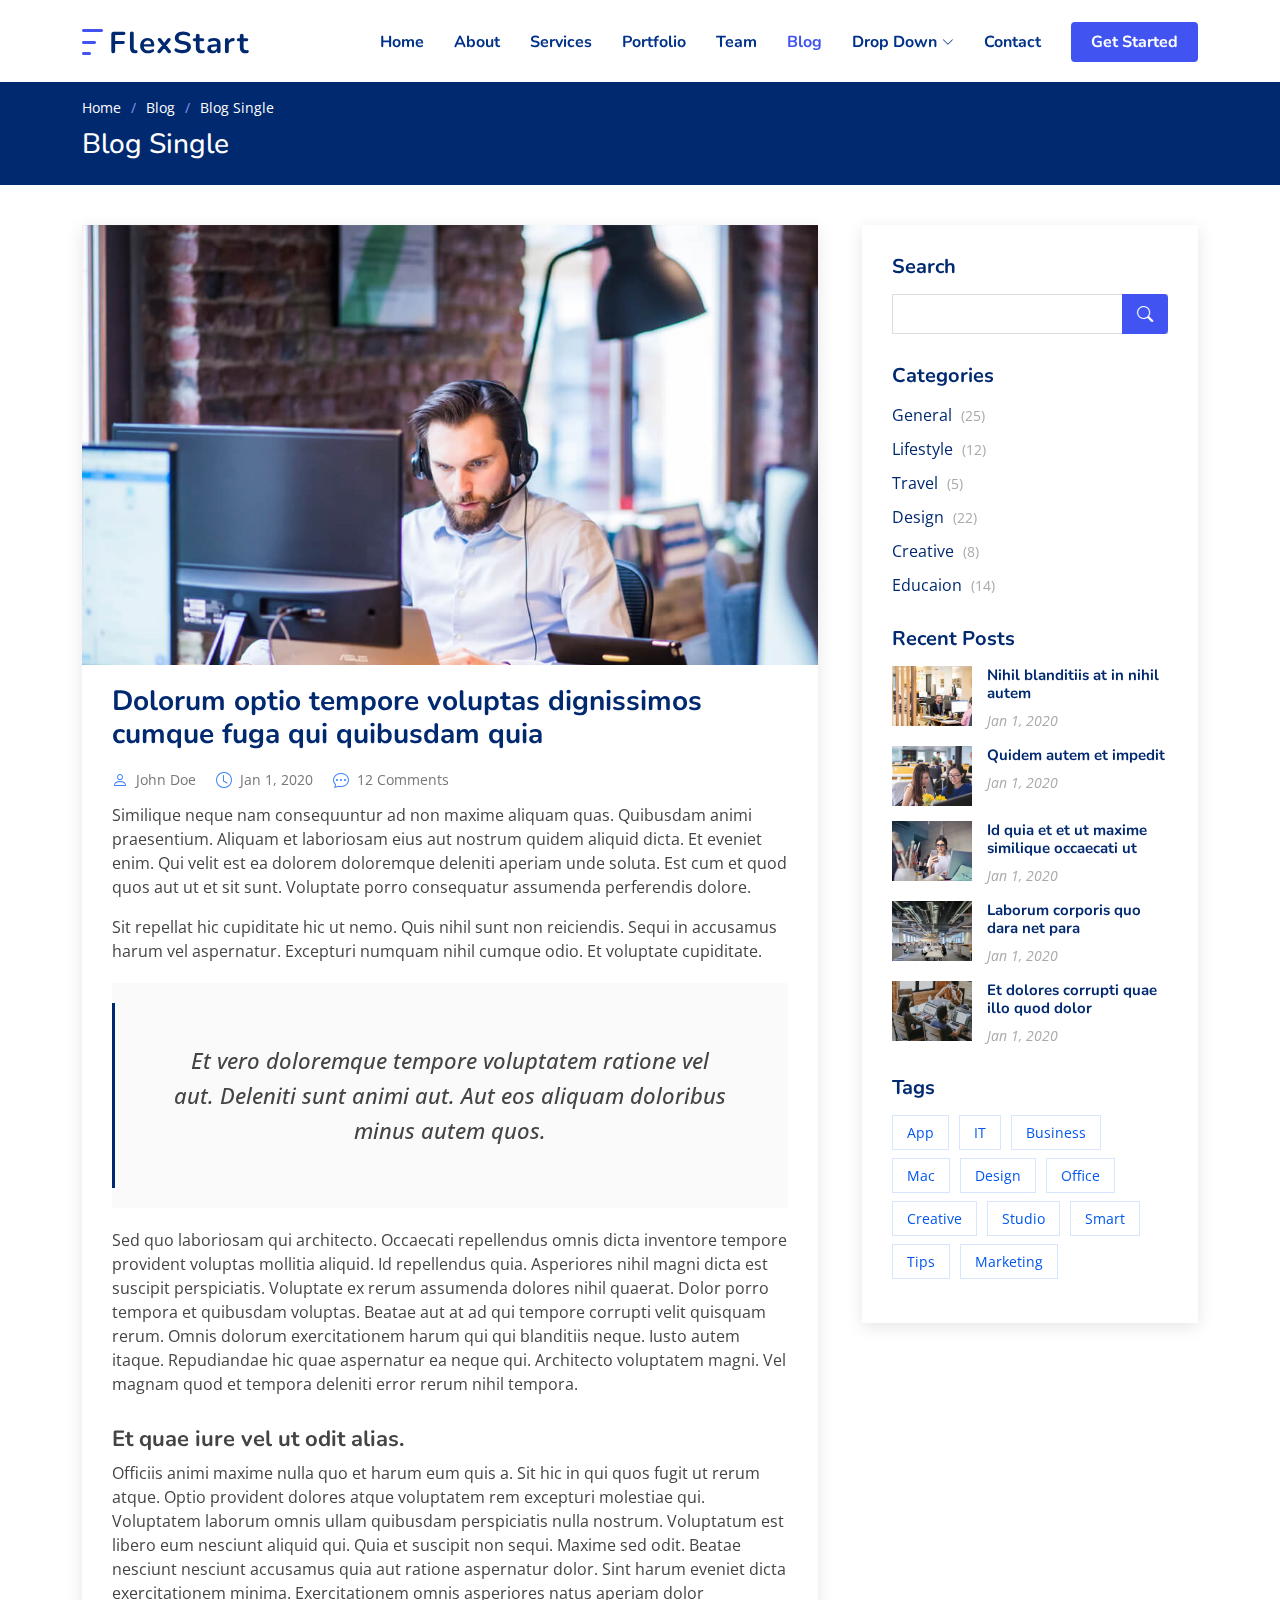
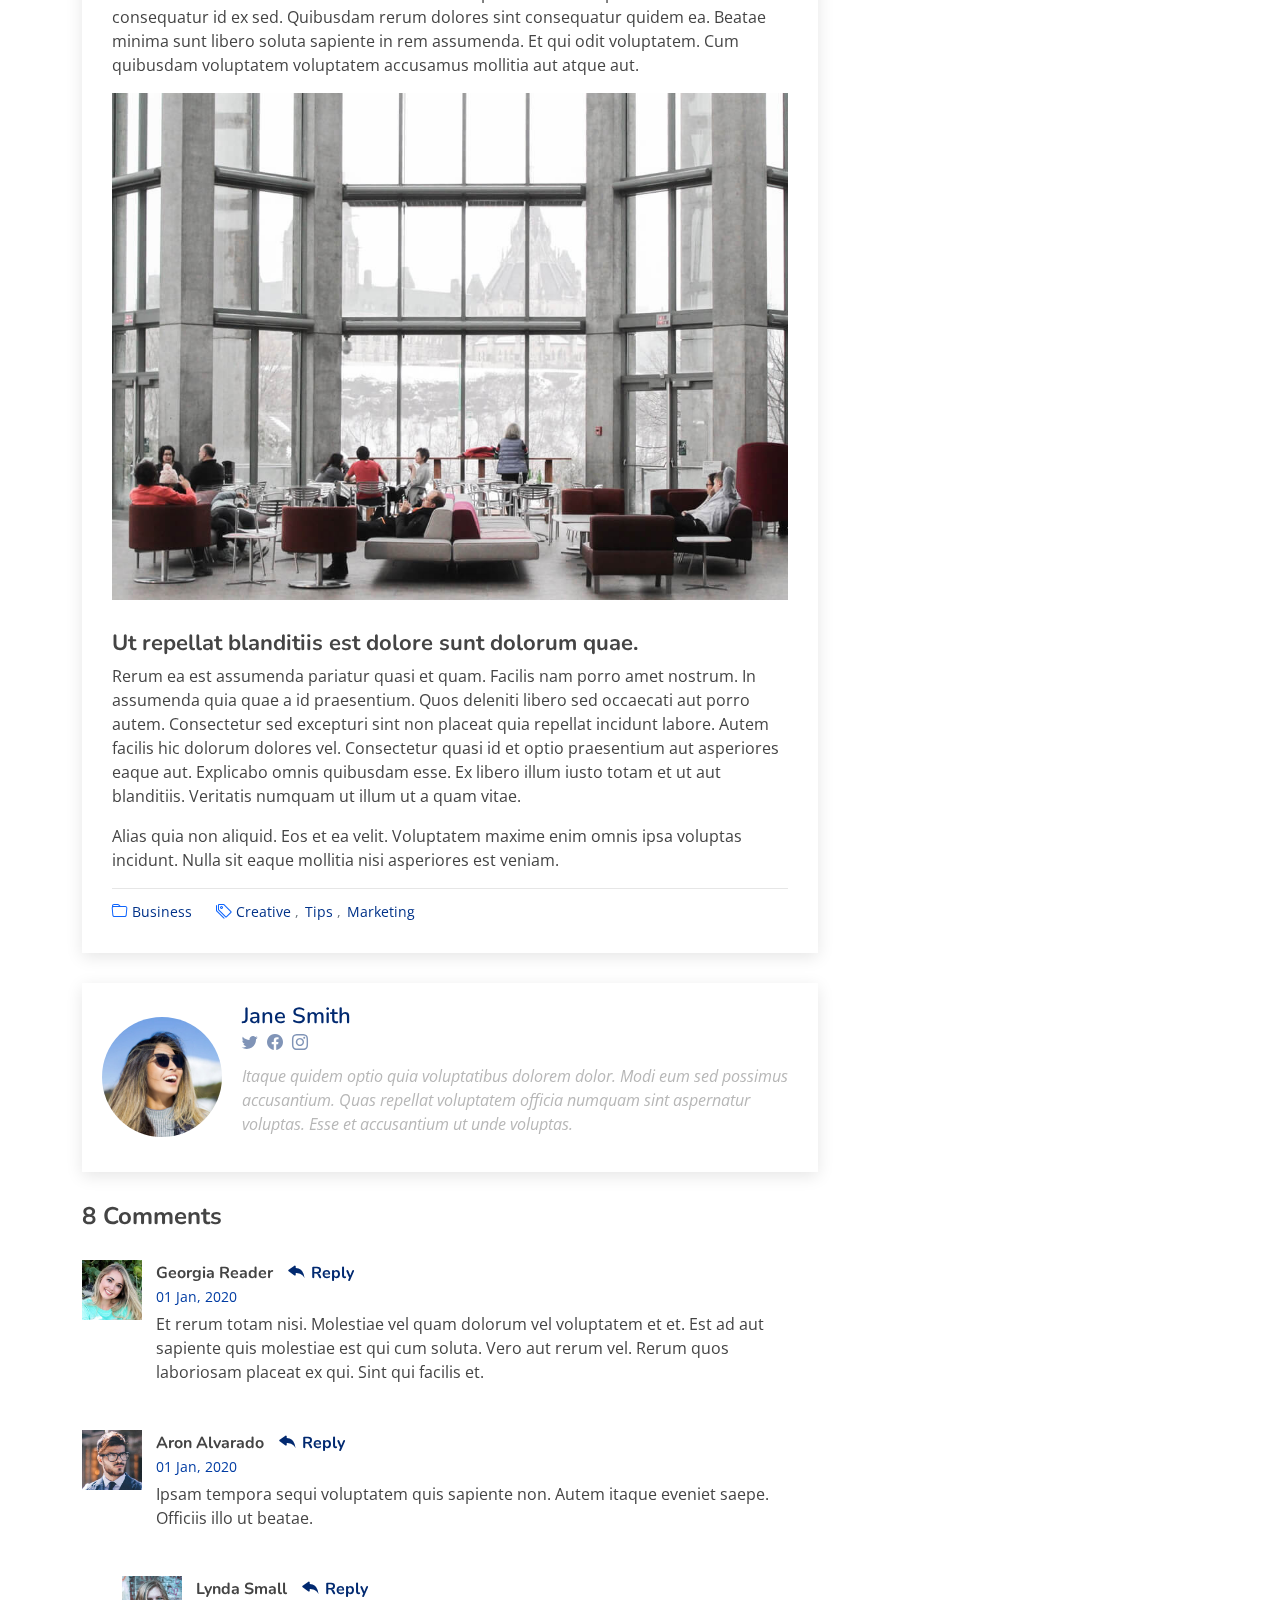
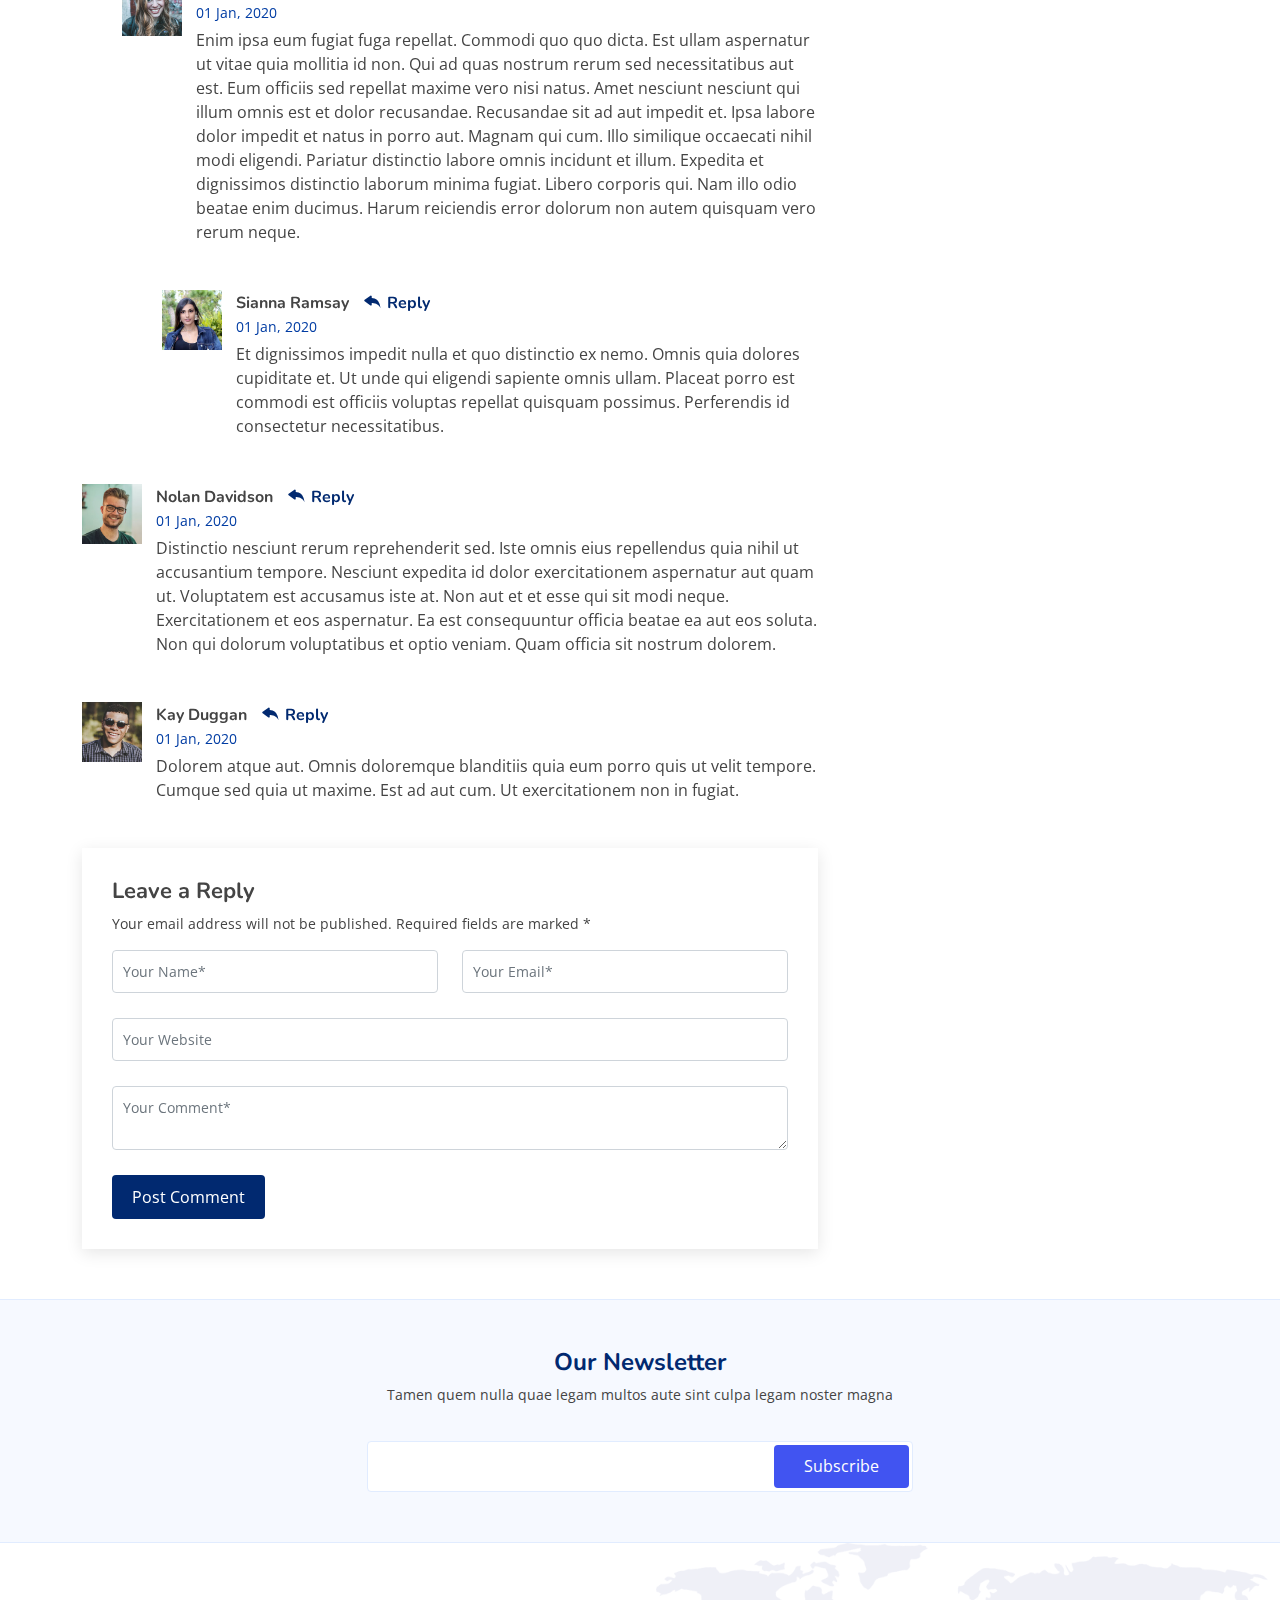
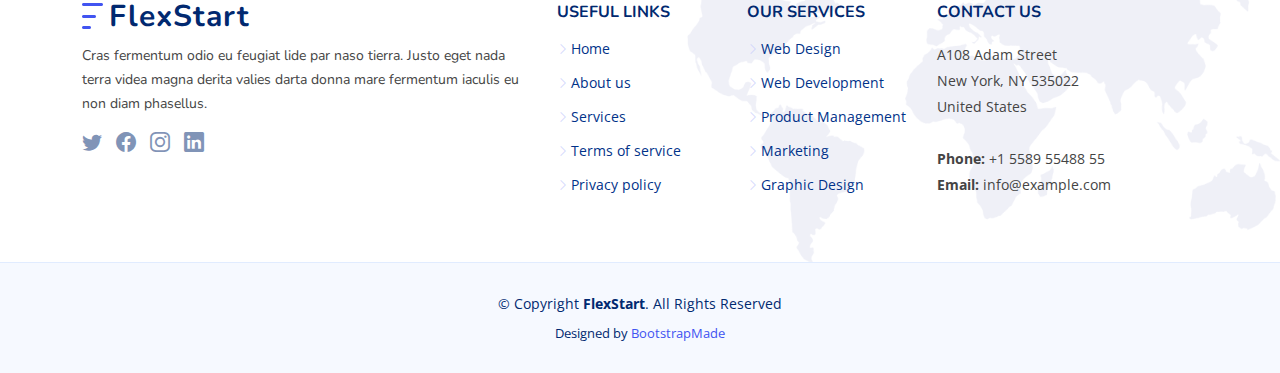
<file: blog-single.html>
<!DOCTYPE html>
<html lang="en">

<head>
  <meta charset="utf-8">
  <meta content="width=device-width, initial-scale=1.0" name="viewport">

  <title>Blog Single - FlexStart Bootstrap Template</title>
  <meta content="" name="description">
  <meta content="" name="keywords">

  <!-- Favicons -->
  <link href="assets/img/favicon.png" rel="icon">
  <link href="assets/img/apple-touch-icon.png" rel="apple-touch-icon">

  <!-- Google Fonts -->
  <link href="https://fonts.googleapis.com/css?family=Open+Sans:300,300i,400,400i,600,600i,700,700i|Nunito:300,300i,400,400i,600,600i,700,700i|Poppins:300,300i,400,400i,500,500i,600,600i,700,700i" rel="stylesheet">

  <!-- Vendor CSS Files -->
  <link href="assets/vendor/aos/aos.css" rel="stylesheet">
  <link href="assets/vendor/bootstrap/css/bootstrap.min.css" rel="stylesheet">
  <link href="assets/vendor/bootstrap-icons/bootstrap-icons.css" rel="stylesheet">
  <link href="assets/vendor/glightbox/css/glightbox.min.css" rel="stylesheet">
  <link href="assets/vendor/remixicon/remixicon.css" rel="stylesheet">
  <link href="assets/vendor/swiper/swiper-bundle.min.css" rel="stylesheet">

  <!-- Template Main CSS File -->
  <link href="assets/css/style.css" rel="stylesheet">

  <!-- =======================================================
  * Template Name: FlexStart - v1.9.0
  * Template URL: https://bootstrapmade.com/flexstart-bootstrap-startup-template/
  * Author: BootstrapMade.com
  * License: https://bootstrapmade.com/license/
  ======================================================== -->
</head>

<body>

  <!-- ======= Header ======= -->
  <header id="header" class="header fixed-top">
    <div class="container-fluid container-xl d-flex align-items-center justify-content-between">

      <a href="index.html" class="logo d-flex align-items-center">
        <img src="assets/img/logo.png" alt="">
        <span>FlexStart</span>
      </a>

      <nav id="navbar" class="navbar">
        <ul>
          <li><a class="nav-link scrollto " href="#hero">Home</a></li>
          <li><a class="nav-link scrollto" href="#about">About</a></li>
          <li><a class="nav-link scrollto" href="#services">Services</a></li>
          <li><a class="nav-link scrollto" href="#portfolio">Portfolio</a></li>
          <li><a class="nav-link scrollto" href="#team">Team</a></li>
          <li><a class="active" href="blog.html">Blog</a></li>
          <li class="dropdown"><a href="#"><span>Drop Down</span> <i class="bi bi-chevron-down"></i></a>
            <ul>
              <li><a href="#">Drop Down 1</a></li>
              <li class="dropdown"><a href="#"><span>Deep Drop Down</span> <i class="bi bi-chevron-right"></i></a>
                <ul>
                  <li><a href="#">Deep Drop Down 1</a></li>
                  <li><a href="#">Deep Drop Down 2</a></li>
                  <li><a href="#">Deep Drop Down 3</a></li>
                  <li><a href="#">Deep Drop Down 4</a></li>
                  <li><a href="#">Deep Drop Down 5</a></li>
                </ul>
              </li>
              <li><a href="#">Drop Down 2</a></li>
              <li><a href="#">Drop Down 3</a></li>
              <li><a href="#">Drop Down 4</a></li>
            </ul>
          </li>
          <li><a class="nav-link scrollto" href="#contact">Contact</a></li>
          <li><a class="getstarted scrollto" href="#about">Get Started</a></li>
        </ul>
        <i class="bi bi-list mobile-nav-toggle"></i>
      </nav><!-- .navbar -->

    </div>
  </header><!-- End Header -->

  <main id="main">

    <!-- ======= Breadcrumbs ======= -->
    <section class="breadcrumbs">
      <div class="container">

        <ol>
          <li><a href="index.html">Home</a></li>
          <li><a href="blog.html">Blog</a></li>
          <li>Blog Single</li>
        </ol>
        <h2>Blog Single</h2>

      </div>
    </section><!-- End Breadcrumbs -->

    <!-- ======= Blog Single Section ======= -->
    <section id="blog" class="blog">
      <div class="container" data-aos="fade-up">

        <div class="row">

          <div class="col-lg-8 entries">

            <article class="entry entry-single">

              <div class="entry-img">
                <img src="assets/img/blog/blog-1.jpg" alt="" class="img-fluid">
              </div>

              <h2 class="entry-title">
                <a href="blog-single.html">Dolorum optio tempore voluptas dignissimos cumque fuga qui quibusdam quia</a>
              </h2>

              <div class="entry-meta">
                <ul>
                  <li class="d-flex align-items-center"><i class="bi bi-person"></i> <a href="blog-single.html">John Doe</a></li>
                  <li class="d-flex align-items-center"><i class="bi bi-clock"></i> <a href="blog-single.html"><time datetime="2020-01-01">Jan 1, 2020</time></a></li>
                  <li class="d-flex align-items-center"><i class="bi bi-chat-dots"></i> <a href="blog-single.html">12 Comments</a></li>
                </ul>
              </div>

              <div class="entry-content">
                <p>
                  Similique neque nam consequuntur ad non maxime aliquam quas. Quibusdam animi praesentium. Aliquam et laboriosam eius aut nostrum quidem aliquid dicta.
                  Et eveniet enim. Qui velit est ea dolorem doloremque deleniti aperiam unde soluta. Est cum et quod quos aut ut et sit sunt. Voluptate porro consequatur assumenda perferendis dolore.
                </p>

                <p>
                  Sit repellat hic cupiditate hic ut nemo. Quis nihil sunt non reiciendis. Sequi in accusamus harum vel aspernatur. Excepturi numquam nihil cumque odio. Et voluptate cupiditate.
                </p>

                <blockquote>
                  <p>
                    Et vero doloremque tempore voluptatem ratione vel aut. Deleniti sunt animi aut. Aut eos aliquam doloribus minus autem quos.
                  </p>
                </blockquote>

                <p>
                  Sed quo laboriosam qui architecto. Occaecati repellendus omnis dicta inventore tempore provident voluptas mollitia aliquid. Id repellendus quia. Asperiores nihil magni dicta est suscipit perspiciatis. Voluptate ex rerum assumenda dolores nihil quaerat.
                  Dolor porro tempora et quibusdam voluptas. Beatae aut at ad qui tempore corrupti velit quisquam rerum. Omnis dolorum exercitationem harum qui qui blanditiis neque.
                  Iusto autem itaque. Repudiandae hic quae aspernatur ea neque qui. Architecto voluptatem magni. Vel magnam quod et tempora deleniti error rerum nihil tempora.
                </p>

                <h3>Et quae iure vel ut odit alias.</h3>
                <p>
                  Officiis animi maxime nulla quo et harum eum quis a. Sit hic in qui quos fugit ut rerum atque. Optio provident dolores atque voluptatem rem excepturi molestiae qui. Voluptatem laborum omnis ullam quibusdam perspiciatis nulla nostrum. Voluptatum est libero eum nesciunt aliquid qui.
                  Quia et suscipit non sequi. Maxime sed odit. Beatae nesciunt nesciunt accusamus quia aut ratione aspernatur dolor. Sint harum eveniet dicta exercitationem minima. Exercitationem omnis asperiores natus aperiam dolor consequatur id ex sed. Quibusdam rerum dolores sint consequatur quidem ea.
                  Beatae minima sunt libero soluta sapiente in rem assumenda. Et qui odit voluptatem. Cum quibusdam voluptatem voluptatem accusamus mollitia aut atque aut.
                </p>
                <img src="assets/img/blog/blog-inside-post.jpg" class="img-fluid" alt="">

                <h3>Ut repellat blanditiis est dolore sunt dolorum quae.</h3>
                <p>
                  Rerum ea est assumenda pariatur quasi et quam. Facilis nam porro amet nostrum. In assumenda quia quae a id praesentium. Quos deleniti libero sed occaecati aut porro autem. Consectetur sed excepturi sint non placeat quia repellat incidunt labore. Autem facilis hic dolorum dolores vel.
                  Consectetur quasi id et optio praesentium aut asperiores eaque aut. Explicabo omnis quibusdam esse. Ex libero illum iusto totam et ut aut blanditiis. Veritatis numquam ut illum ut a quam vitae.
                </p>
                <p>
                  Alias quia non aliquid. Eos et ea velit. Voluptatem maxime enim omnis ipsa voluptas incidunt. Nulla sit eaque mollitia nisi asperiores est veniam.
                </p>

              </div>

              <div class="entry-footer">
                <i class="bi bi-folder"></i>
                <ul class="cats">
                  <li><a href="#">Business</a></li>
                </ul>

                <i class="bi bi-tags"></i>
                <ul class="tags">
                  <li><a href="#">Creative</a></li>
                  <li><a href="#">Tips</a></li>
                  <li><a href="#">Marketing</a></li>
                </ul>
              </div>

            </article><!-- End blog entry -->

            <div class="blog-author d-flex align-items-center">
              <img src="assets/img/blog/blog-author.jpg" class="rounded-circle float-left" alt="">
              <div>
                <h4>Jane Smith</h4>
                <div class="social-links">
                  <a href="https://twitters.com/#"><i class="bi bi-twitter"></i></a>
                  <a href="https://facebook.com/#"><i class="bi bi-facebook"></i></a>
                  <a href="https://instagram.com/#"><i class="biu bi-instagram"></i></a>
                </div>
                <p>
                  Itaque quidem optio quia voluptatibus dolorem dolor. Modi eum sed possimus accusantium. Quas repellat voluptatem officia numquam sint aspernatur voluptas. Esse et accusantium ut unde voluptas.
                </p>
              </div>
            </div><!-- End blog author bio -->

            <div class="blog-comments">

              <h4 class="comments-count">8 Comments</h4>

              <div id="comment-1" class="comment">
                <div class="d-flex">
                  <div class="comment-img"><img src="assets/img/blog/comments-1.jpg" alt=""></div>
                  <div>
                    <h5><a href="">Georgia Reader</a> <a href="#" class="reply"><i class="bi bi-reply-fill"></i> Reply</a></h5>
                    <time datetime="2020-01-01">01 Jan, 2020</time>
                    <p>
                      Et rerum totam nisi. Molestiae vel quam dolorum vel voluptatem et et. Est ad aut sapiente quis molestiae est qui cum soluta.
                      Vero aut rerum vel. Rerum quos laboriosam placeat ex qui. Sint qui facilis et.
                    </p>
                  </div>
                </div>
              </div><!-- End comment #1 -->

              <div id="comment-2" class="comment">
                <div class="d-flex">
                  <div class="comment-img"><img src="assets/img/blog/comments-2.jpg" alt=""></div>
                  <div>
                    <h5><a href="">Aron Alvarado</a> <a href="#" class="reply"><i class="bi bi-reply-fill"></i> Reply</a></h5>
                    <time datetime="2020-01-01">01 Jan, 2020</time>
                    <p>
                      Ipsam tempora sequi voluptatem quis sapiente non. Autem itaque eveniet saepe. Officiis illo ut beatae.
                    </p>
                  </div>
                </div>

                <div id="comment-reply-1" class="comment comment-reply">
                  <div class="d-flex">
                    <div class="comment-img"><img src="assets/img/blog/comments-3.jpg" alt=""></div>
                    <div>
                      <h5><a href="">Lynda Small</a> <a href="#" class="reply"><i class="bi bi-reply-fill"></i> Reply</a></h5>
                      <time datetime="2020-01-01">01 Jan, 2020</time>
                      <p>
                        Enim ipsa eum fugiat fuga repellat. Commodi quo quo dicta. Est ullam aspernatur ut vitae quia mollitia id non. Qui ad quas nostrum rerum sed necessitatibus aut est. Eum officiis sed repellat maxime vero nisi natus. Amet nesciunt nesciunt qui illum omnis est et dolor recusandae.

                        Recusandae sit ad aut impedit et. Ipsa labore dolor impedit et natus in porro aut. Magnam qui cum. Illo similique occaecati nihil modi eligendi. Pariatur distinctio labore omnis incidunt et illum. Expedita et dignissimos distinctio laborum minima fugiat.

                        Libero corporis qui. Nam illo odio beatae enim ducimus. Harum reiciendis error dolorum non autem quisquam vero rerum neque.
                      </p>
                    </div>
                  </div>

                  <div id="comment-reply-2" class="comment comment-reply">
                    <div class="d-flex">
                      <div class="comment-img"><img src="assets/img/blog/comments-4.jpg" alt=""></div>
                      <div>
                        <h5><a href="">Sianna Ramsay</a> <a href="#" class="reply"><i class="bi bi-reply-fill"></i> Reply</a></h5>
                        <time datetime="2020-01-01">01 Jan, 2020</time>
                        <p>
                          Et dignissimos impedit nulla et quo distinctio ex nemo. Omnis quia dolores cupiditate et. Ut unde qui eligendi sapiente omnis ullam. Placeat porro est commodi est officiis voluptas repellat quisquam possimus. Perferendis id consectetur necessitatibus.
                        </p>
                      </div>
                    </div>

                  </div><!-- End comment reply #2-->

                </div><!-- End comment reply #1-->

              </div><!-- End comment #2-->

              <div id="comment-3" class="comment">
                <div class="d-flex">
                  <div class="comment-img"><img src="assets/img/blog/comments-5.jpg" alt=""></div>
                  <div>
                    <h5><a href="">Nolan Davidson</a> <a href="#" class="reply"><i class="bi bi-reply-fill"></i> Reply</a></h5>
                    <time datetime="2020-01-01">01 Jan, 2020</time>
                    <p>
                      Distinctio nesciunt rerum reprehenderit sed. Iste omnis eius repellendus quia nihil ut accusantium tempore. Nesciunt expedita id dolor exercitationem aspernatur aut quam ut. Voluptatem est accusamus iste at.
                      Non aut et et esse qui sit modi neque. Exercitationem et eos aspernatur. Ea est consequuntur officia beatae ea aut eos soluta. Non qui dolorum voluptatibus et optio veniam. Quam officia sit nostrum dolorem.
                    </p>
                  </div>
                </div>

              </div><!-- End comment #3 -->

              <div id="comment-4" class="comment">
                <div class="d-flex">
                  <div class="comment-img"><img src="assets/img/blog/comments-6.jpg" alt=""></div>
                  <div>
                    <h5><a href="">Kay Duggan</a> <a href="#" class="reply"><i class="bi bi-reply-fill"></i> Reply</a></h5>
                    <time datetime="2020-01-01">01 Jan, 2020</time>
                    <p>
                      Dolorem atque aut. Omnis doloremque blanditiis quia eum porro quis ut velit tempore. Cumque sed quia ut maxime. Est ad aut cum. Ut exercitationem non in fugiat.
                    </p>
                  </div>
                </div>

              </div><!-- End comment #4 -->

              <div class="reply-form">
                <h4>Leave a Reply</h4>
                <p>Your email address will not be published. Required fields are marked * </p>
                <form action="">
                  <div class="row">
                    <div class="col-md-6 form-group">
                      <input name="name" type="text" class="form-control" placeholder="Your Name*">
                    </div>
                    <div class="col-md-6 form-group">
                      <input name="email" type="text" class="form-control" placeholder="Your Email*">
                    </div>
                  </div>
                  <div class="row">
                    <div class="col form-group">
                      <input name="website" type="text" class="form-control" placeholder="Your Website">
                    </div>
                  </div>
                  <div class="row">
                    <div class="col form-group">
                      <textarea name="comment" class="form-control" placeholder="Your Comment*"></textarea>
                    </div>
                  </div>
                  <button type="submit" class="btn btn-primary">Post Comment</button>

                </form>

              </div>

            </div><!-- End blog comments -->

          </div><!-- End blog entries list -->

          <div class="col-lg-4">

            <div class="sidebar">

              <h3 class="sidebar-title">Search</h3>
              <div class="sidebar-item search-form">
                <form action="">
                  <input type="text">
                  <button type="submit"><i class="bi bi-search"></i></button>
                </form>
              </div><!-- End sidebar search formn-->

              <h3 class="sidebar-title">Categories</h3>
              <div class="sidebar-item categories">
                <ul>
                  <li><a href="#">General <span>(25)</span></a></li>
                  <li><a href="#">Lifestyle <span>(12)</span></a></li>
                  <li><a href="#">Travel <span>(5)</span></a></li>
                  <li><a href="#">Design <span>(22)</span></a></li>
                  <li><a href="#">Creative <span>(8)</span></a></li>
                  <li><a href="#">Educaion <span>(14)</span></a></li>
                </ul>
              </div><!-- End sidebar categories-->

              <h3 class="sidebar-title">Recent Posts</h3>
              <div class="sidebar-item recent-posts">
                <div class="post-item clearfix">
                  <img src="assets/img/blog/blog-recent-1.jpg" alt="">
                  <h4><a href="blog-single.html">Nihil blanditiis at in nihil autem</a></h4>
                  <time datetime="2020-01-01">Jan 1, 2020</time>
                </div>

                <div class="post-item clearfix">
                  <img src="assets/img/blog/blog-recent-2.jpg" alt="">
                  <h4><a href="blog-single.html">Quidem autem et impedit</a></h4>
                  <time datetime="2020-01-01">Jan 1, 2020</time>
                </div>

                <div class="post-item clearfix">
                  <img src="assets/img/blog/blog-recent-3.jpg" alt="">
                  <h4><a href="blog-single.html">Id quia et et ut maxime similique occaecati ut</a></h4>
                  <time datetime="2020-01-01">Jan 1, 2020</time>
                </div>

                <div class="post-item clearfix">
                  <img src="assets/img/blog/blog-recent-4.jpg" alt="">
                  <h4><a href="blog-single.html">Laborum corporis quo dara net para</a></h4>
                  <time datetime="2020-01-01">Jan 1, 2020</time>
                </div>

                <div class="post-item clearfix">
                  <img src="assets/img/blog/blog-recent-5.jpg" alt="">
                  <h4><a href="blog-single.html">Et dolores corrupti quae illo quod dolor</a></h4>
                  <time datetime="2020-01-01">Jan 1, 2020</time>
                </div>

              </div><!-- End sidebar recent posts-->

              <h3 class="sidebar-title">Tags</h3>
              <div class="sidebar-item tags">
                <ul>
                  <li><a href="#">App</a></li>
                  <li><a href="#">IT</a></li>
                  <li><a href="#">Business</a></li>
                  <li><a href="#">Mac</a></li>
                  <li><a href="#">Design</a></li>
                  <li><a href="#">Office</a></li>
                  <li><a href="#">Creative</a></li>
                  <li><a href="#">Studio</a></li>
                  <li><a href="#">Smart</a></li>
                  <li><a href="#">Tips</a></li>
                  <li><a href="#">Marketing</a></li>
                </ul>
              </div><!-- End sidebar tags-->

            </div><!-- End sidebar -->

          </div><!-- End blog sidebar -->

        </div>

      </div>
    </section><!-- End Blog Single Section -->

  </main><!-- End #main -->

  <!-- ======= Footer ======= -->
  <footer id="footer" class="footer">

    <div class="footer-newsletter">
      <div class="container">
        <div class="row justify-content-center">
          <div class="col-lg-12 text-center">
            <h4>Our Newsletter</h4>
            <p>Tamen quem nulla quae legam multos aute sint culpa legam noster magna</p>
          </div>
          <div class="col-lg-6">
            <form action="" method="post">
              <input type="email" name="email"><input type="submit" value="Subscribe">
            </form>
          </div>
        </div>
      </div>
    </div>

    <div class="footer-top">
      <div class="container">
        <div class="row gy-4">
          <div class="col-lg-5 col-md-12 footer-info">
            <a href="index.html" class="logo d-flex align-items-center">
              <img src="assets/img/logo.png" alt="">
              <span>FlexStart</span>
            </a>
            <p>Cras fermentum odio eu feugiat lide par naso tierra. Justo eget nada terra videa magna derita valies darta donna mare fermentum iaculis eu non diam phasellus.</p>
            <div class="social-links mt-3">
              <a href="#" class="twitter"><i class="bi bi-twitter"></i></a>
              <a href="#" class="facebook"><i class="bi bi-facebook"></i></a>
              <a href="#" class="instagram"><i class="bi bi-instagram"></i></a>
              <a href="#" class="linkedin"><i class="bi bi-linkedin"></i></a>
            </div>
          </div>

          <div class="col-lg-2 col-6 footer-links">
            <h4>Useful Links</h4>
            <ul>
              <li><i class="bi bi-chevron-right"></i> <a href="#">Home</a></li>
              <li><i class="bi bi-chevron-right"></i> <a href="#">About us</a></li>
              <li><i class="bi bi-chevron-right"></i> <a href="#">Services</a></li>
              <li><i class="bi bi-chevron-right"></i> <a href="#">Terms of service</a></li>
              <li><i class="bi bi-chevron-right"></i> <a href="#">Privacy policy</a></li>
            </ul>
          </div>

          <div class="col-lg-2 col-6 footer-links">
            <h4>Our Services</h4>
            <ul>
              <li><i class="bi bi-chevron-right"></i> <a href="#">Web Design</a></li>
              <li><i class="bi bi-chevron-right"></i> <a href="#">Web Development</a></li>
              <li><i class="bi bi-chevron-right"></i> <a href="#">Product Management</a></li>
              <li><i class="bi bi-chevron-right"></i> <a href="#">Marketing</a></li>
              <li><i class="bi bi-chevron-right"></i> <a href="#">Graphic Design</a></li>
            </ul>
          </div>

          <div class="col-lg-3 col-md-12 footer-contact text-center text-md-start">
            <h4>Contact Us</h4>
            <p>
              A108 Adam Street <br>
              New York, NY 535022<br>
              United States <br><br>
              <strong>Phone:</strong> +1 5589 55488 55<br>
              <strong>Email:</strong> info@example.com<br>
            </p>

          </div>

        </div>
      </div>
    </div>

    <div class="container">
      <div class="copyright">
        &copy; Copyright <strong><span>FlexStart</span></strong>. All Rights Reserved
      </div>
      <div class="credits">
        <!-- All the links in the footer should remain intact. -->
        <!-- You can delete the links only if you purchased the pro version. -->
        <!-- Licensing information: https://bootstrapmade.com/license/ -->
        <!-- Purchase the pro version with working PHP/AJAX contact form: https://bootstrapmade.com/flexstart-bootstrap-startup-template/ -->
        Designed by <a href="https://bootstrapmade.com/">BootstrapMade</a>
      </div>
    </div>
  </footer><!-- End Footer -->

  <a href="#" class="back-to-top d-flex align-items-center justify-content-center"><i class="bi bi-arrow-up-short"></i></a>

  <!-- Vendor JS Files -->
  <script src="assets/vendor/purecounter/purecounter.js"></script>
  <script src="assets/vendor/aos/aos.js"></script>
  <script src="assets/vendor/bootstrap/js/bootstrap.bundle.min.js"></script>
  <script src="assets/vendor/glightbox/js/glightbox.min.js"></script>
  <script src="assets/vendor/isotope-layout/isotope.pkgd.min.js"></script>
  <script src="assets/vendor/swiper/swiper-bundle.min.js"></script>
  <script src="assets/vendor/php-email-form/validate.js"></script>

  <!-- Template Main JS File -->
  <script src="assets/js/main.js"></script>

</body>

</html>
</file>
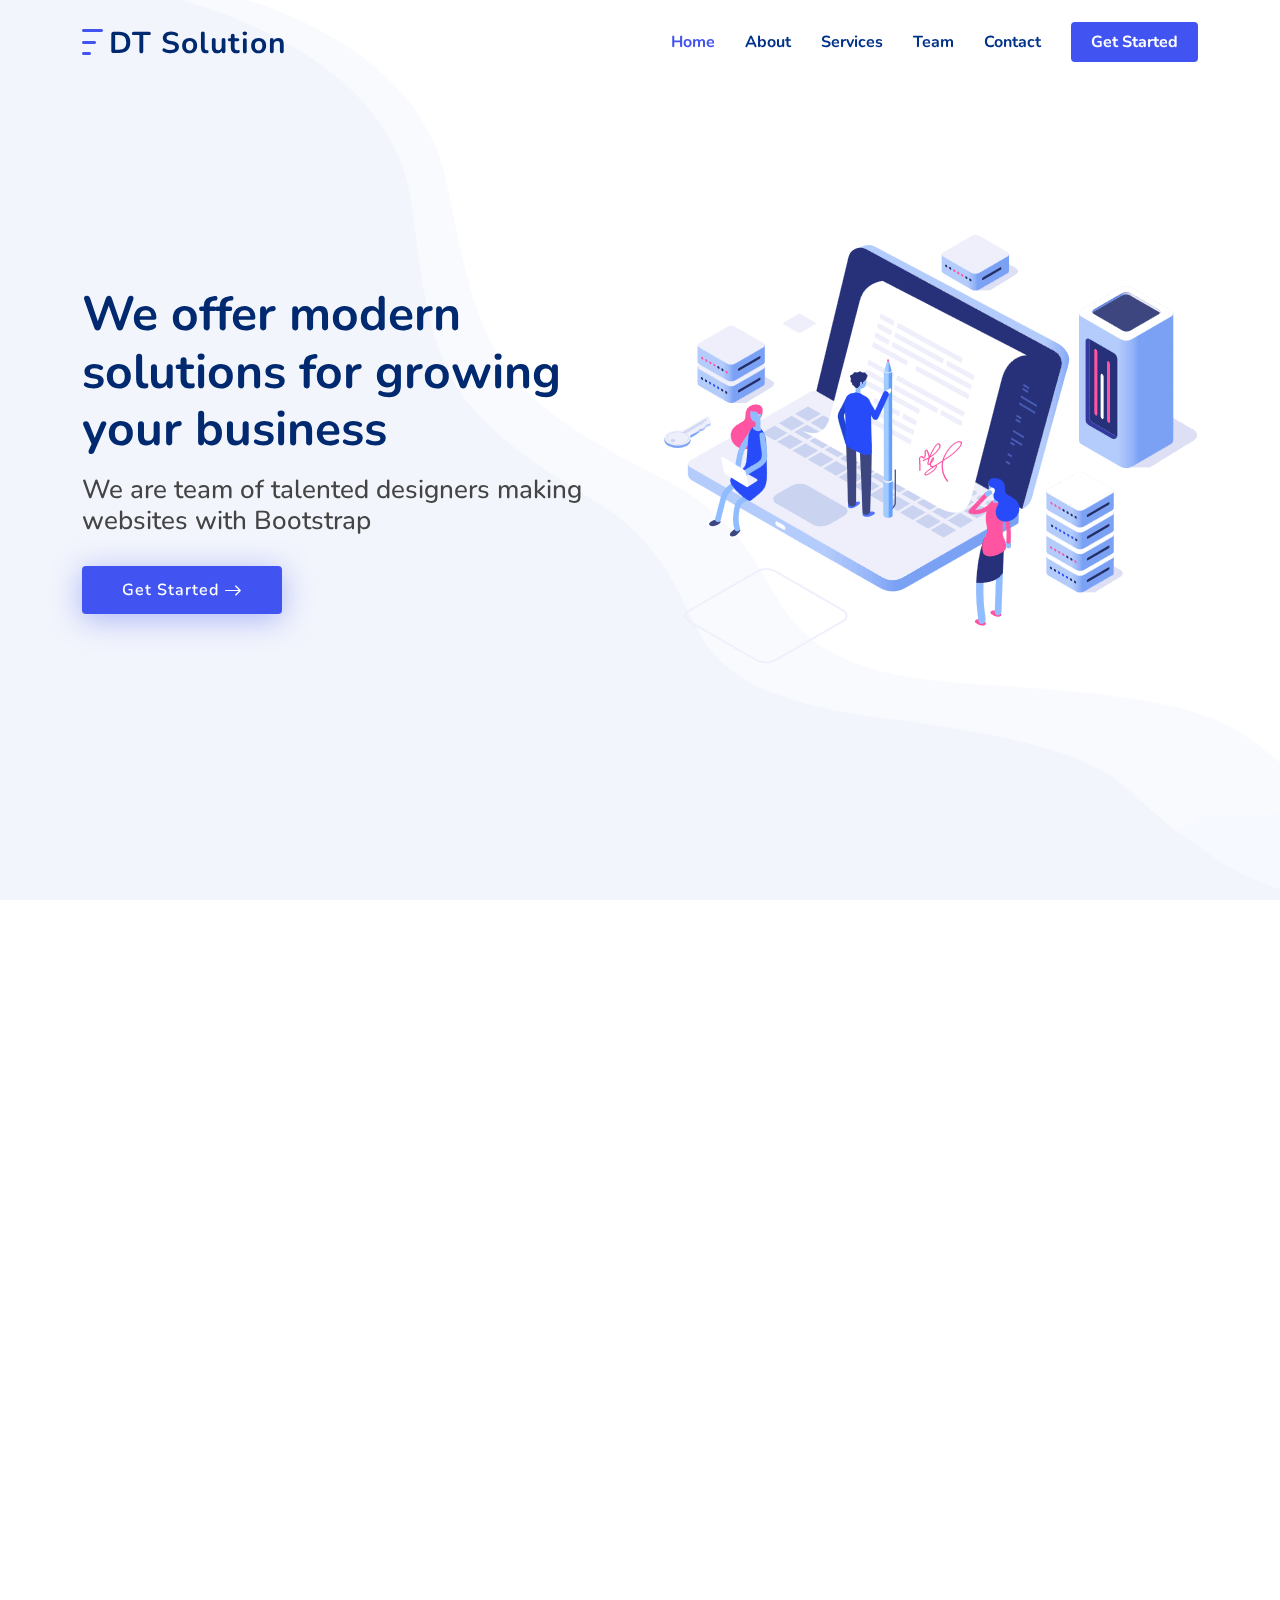
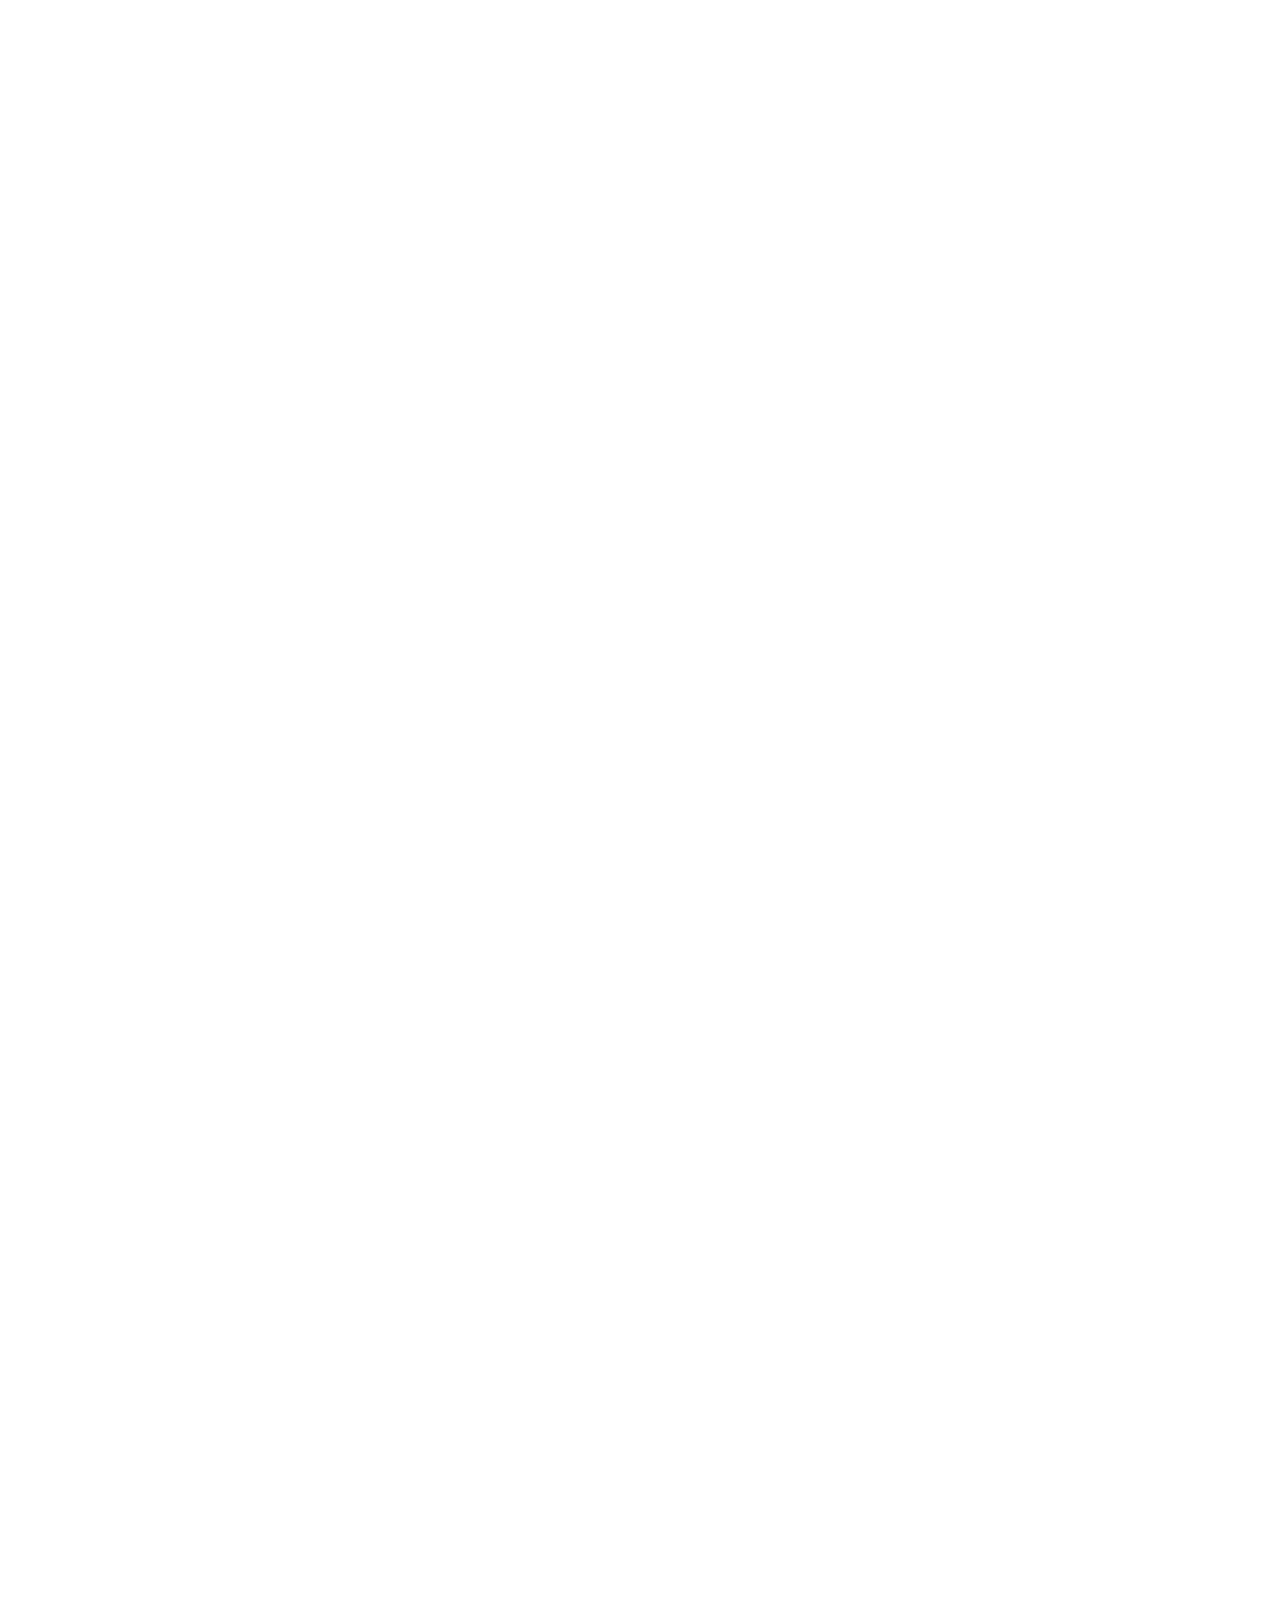
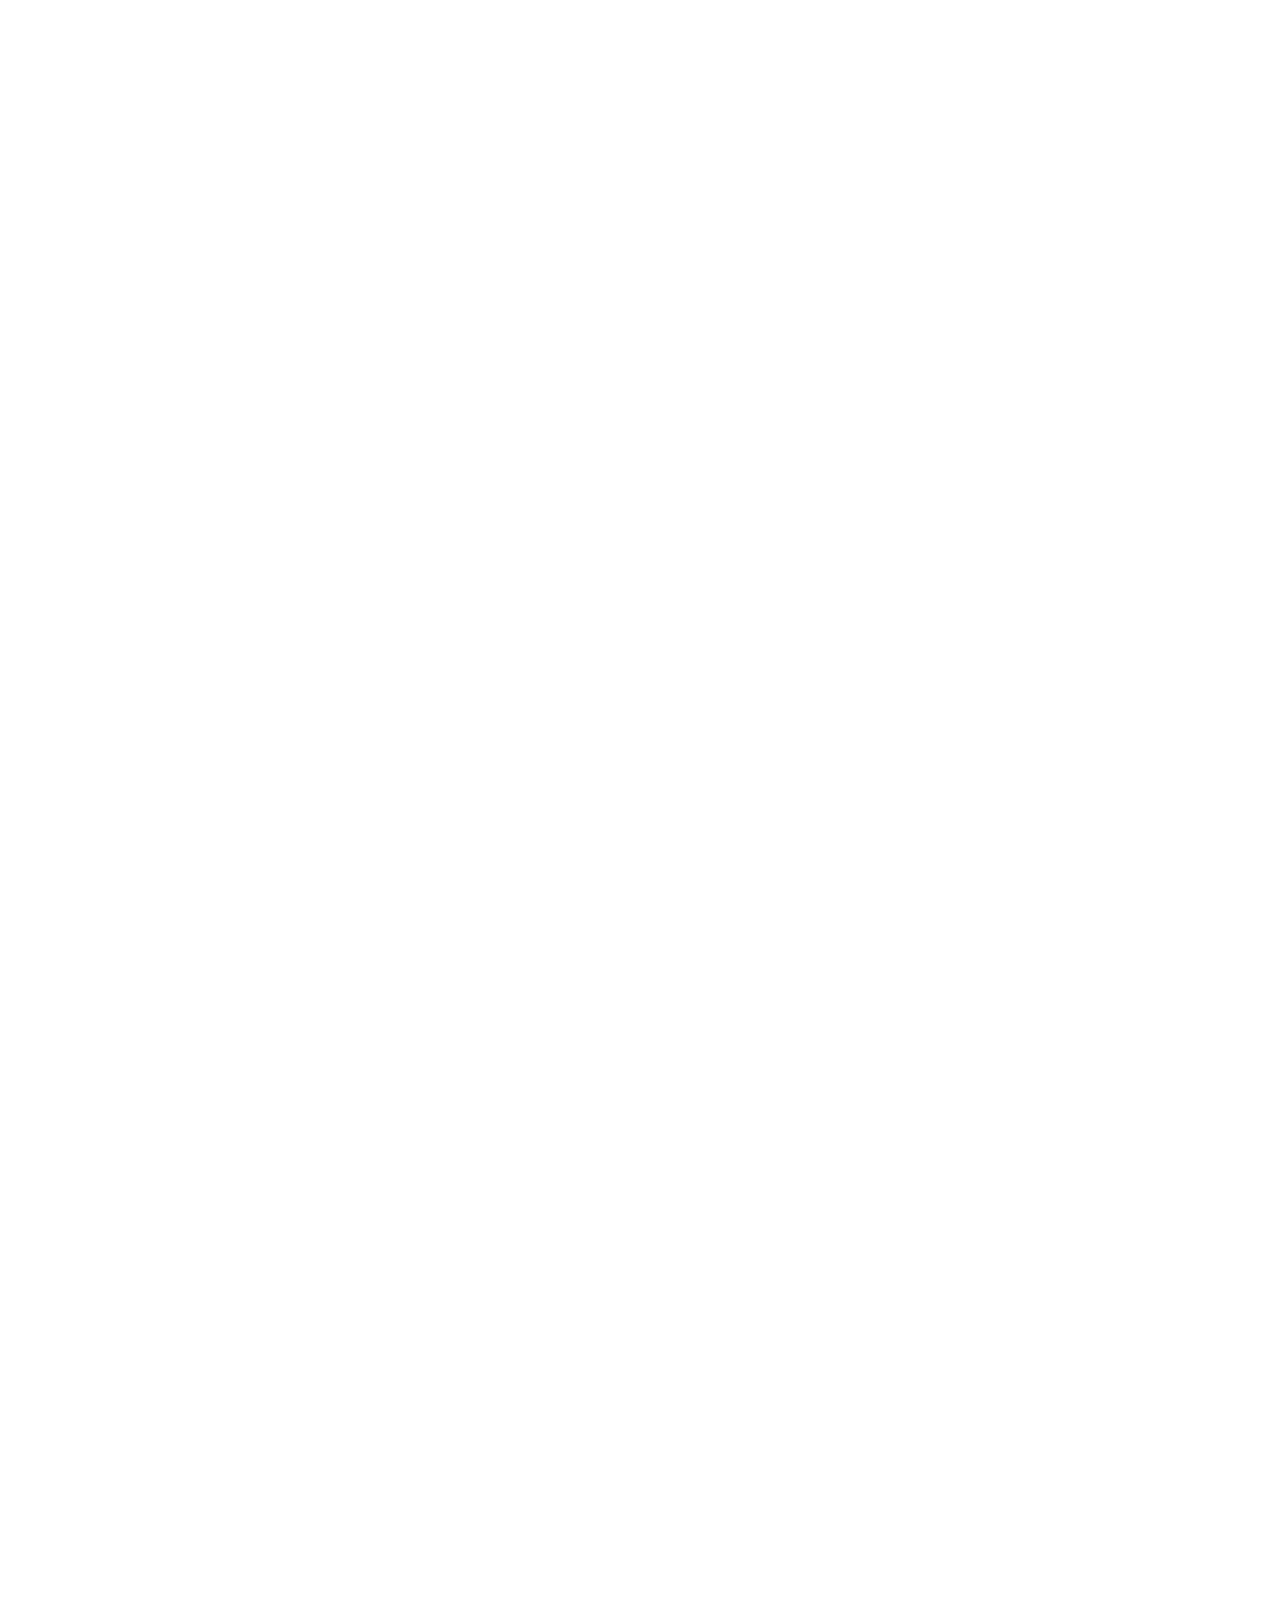
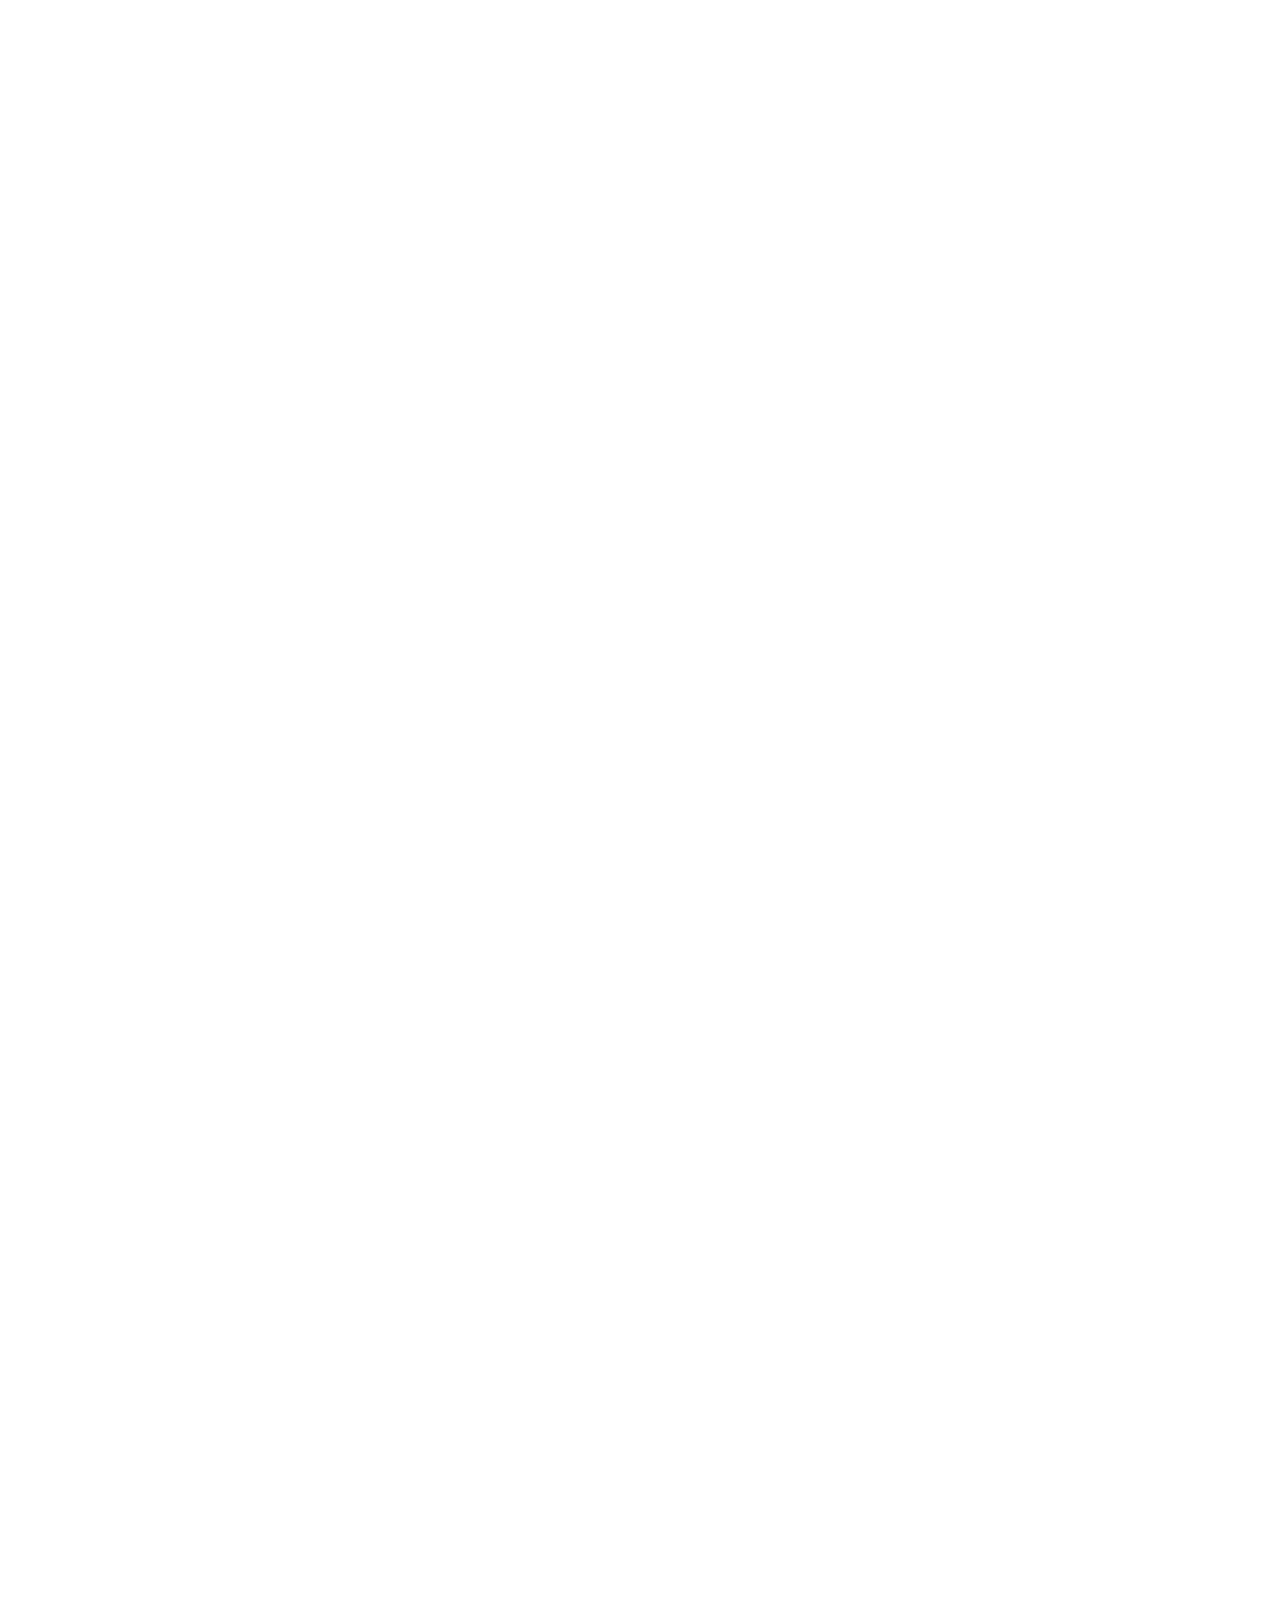
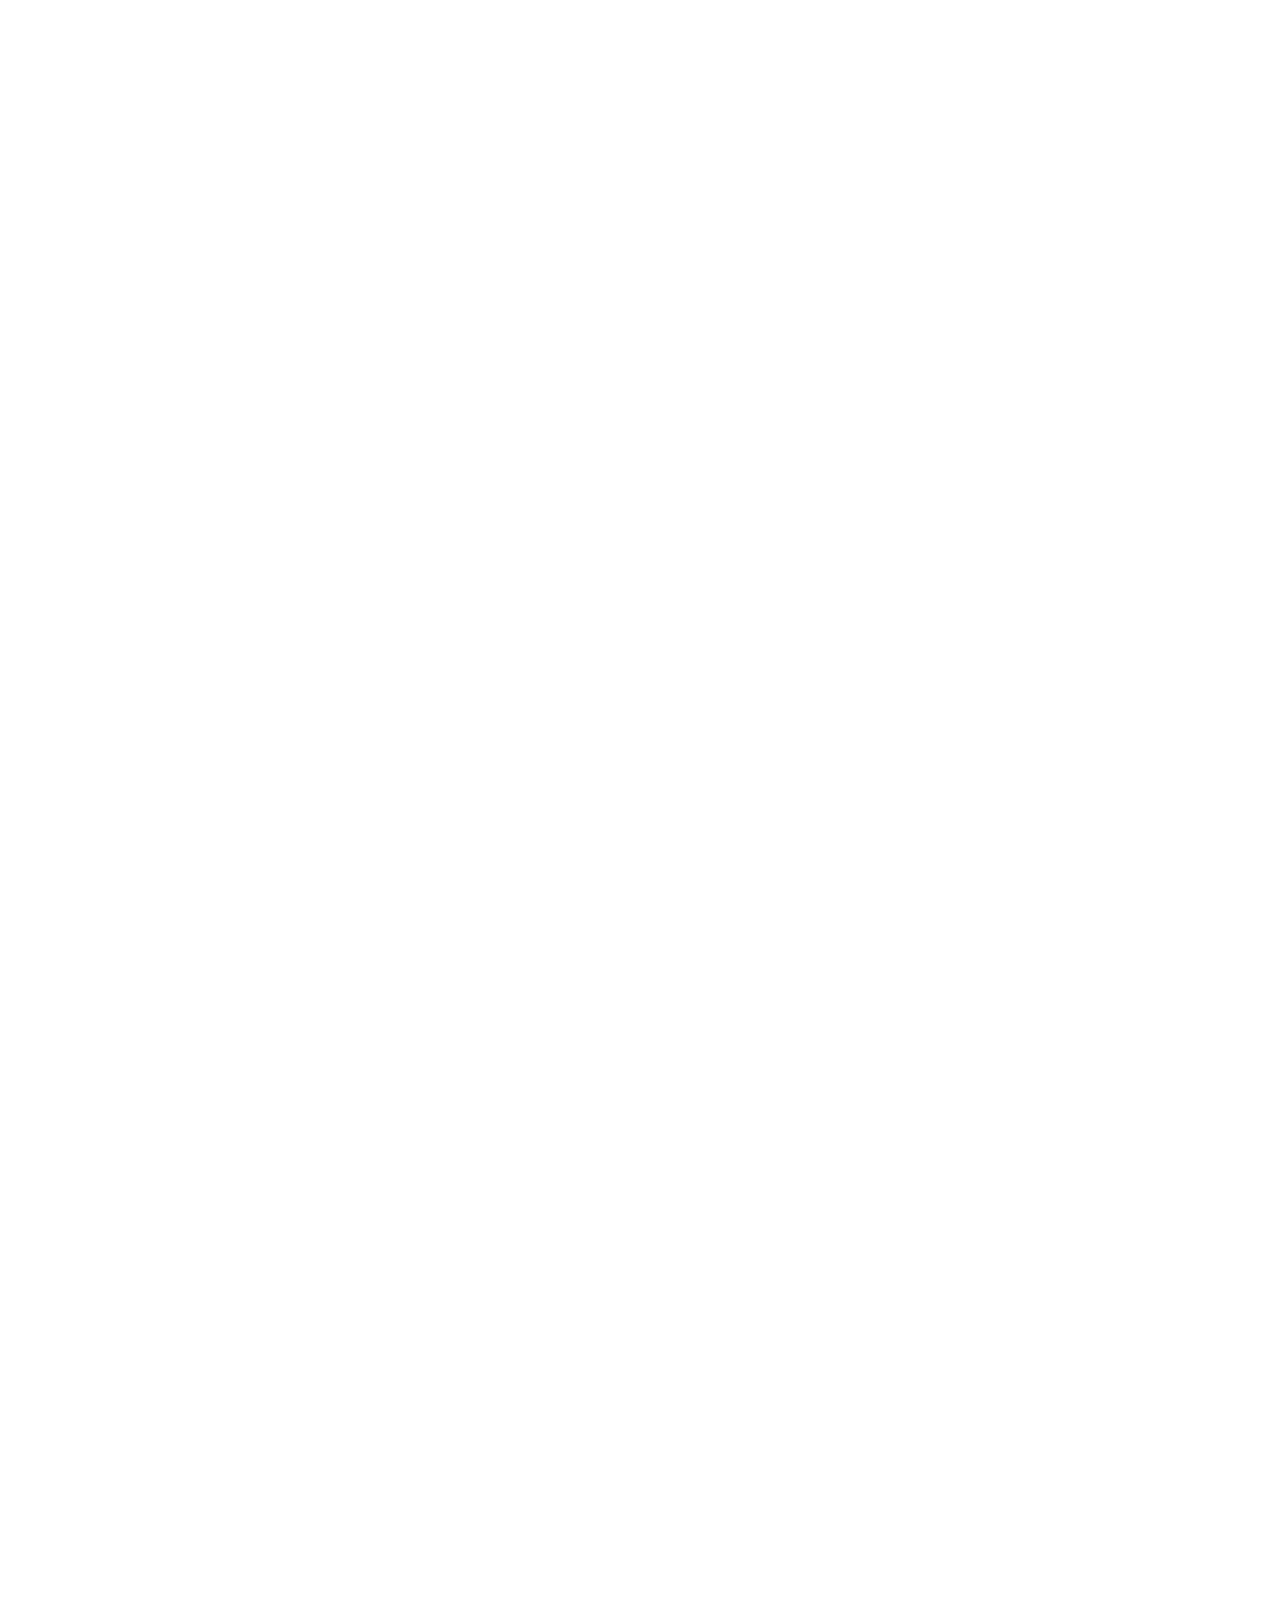
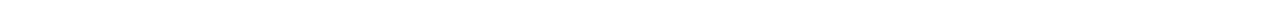
<file: home.html>
<!DOCTYPE html>
<html lang="en">
  <head>
    <meta charset="utf-8" />
    <meta content="width=device-width, initial-scale=1.0" name="viewport" />

    <title>digital transformation solutions</title>
    <meta content="" name="description" />

    <meta content="" name="keywords" />

    <!-- Favicons -->
    <link href="assets/img/favicon.png" rel="icon" />
    <link href="assets/img/apple-touch-icon.png" rel="apple-touch-icon" />

    <!-- Google Fonts -->
    <link
      href="https://fonts.googleapis.com/css?family=Open+Sans:300,300i,400,400i,600,600i,700,700i|Nunito:300,300i,400,400i,600,600i,700,700i|Poppins:300,300i,400,400i,500,500i,600,600i,700,700i"
      rel="stylesheet"
    />

    <!-- Vendor CSS Files -->
    <link href="assets/vendor/aos/aos.css" rel="stylesheet" />
    <link
      href="assets/vendor/bootstrap/css/bootstrap.min.css"
      rel="stylesheet"
    />
    <link
      href="assets/vendor/bootstrap-icons/bootstrap-icons.css"
      rel="stylesheet"
    />
    <link
      href="assets/vendor/glightbox/css/glightbox.min.css"
      rel="stylesheet"
    />
    <link href="assets/vendor/remixicon/remixicon.css" rel="stylesheet" />
    <link href="assets/vendor/swiper/swiper-bundle.min.css" rel="stylesheet" />

    <!-- Template Main CSS File -->
    <link href="assets/css/style.css" rel="stylesheet" />

    <!-- =======================================================
  * Template Name: FlexStart - v1.9.0
  * Template URL: https://bootstrapmade.com/flexstart-bootstrap-startup-template/
  * Author: BootstrapMade.com
  * License: https://bootstrapmade.com/license/
  ======================================================== -->
  </head>

  <body>
    <!-- ======= Header ======= -->
    <header id="header" class="header fixed-top">
      <div
        class="container-fluid container-xl d-flex align-items-center justify-content-between"
      >
        <a href="home.html" class="logo d-flex align-items-center">
          <img src="assets/img/logo.png" />
          <span>DT Solution</span>
        </a>

        <nav id="navbar" class="navbar">
          <ul>
            <li><a class="nav-link scrollto active" href="#hero">Home</a></li>
            <li><a class="nav-link scrollto" href="#about">About</a></li>
            <li><a class="nav-link scrollto" href="#services">Services</a></li>
            <!-- <li>
              <a class="nav-link scrollto" href="#portfolio">Portfolio</a>
            </li> -->
            <li><a class="nav-link scrollto" href="#team">Team</a></li>
            <!-- <li><a href="blog.html">Blog</a></li> -->
            <!-- <li class="dropdown">
              <a href="#"
                ><span>Drop Down</span> <i class="bi bi-chevron-down"></i
              ></a>
              <ul>
                <li><a href="#">Drop Down 1</a></li>
                <li class="dropdown">
                  <a href="#"
                    ><span>Deep Drop Down</span>
                    <i class="bi bi-chevron-right"></i
                  ></a>
                  <ul>
                    <li><a href="#">Deep Drop Down 1</a></li>
                    <li><a href="#">Deep Drop Down 2</a></li>
                    <li><a href="#">Deep Drop Down 3</a></li>
                    <li><a href="#">Deep Drop Down 4</a></li>
                    <li><a href="#">Deep Drop Down 5</a></li>
                  </ul>
                </li>
                <li><a href="#">Drop Down 2</a></li>
                <li><a href="#">Drop Down 3</a></li>
                <li><a href="#">Drop Down 4</a></li>
              </ul>
            </li> -->
            <li><a class="nav-link scrollto" href="#contact">Contact</a></li>
            <li>
              <a class="getstarted scrollto" href="#about">Get Started</a>
            </li>
          </ul>
          <i class="bi bi-list mobile-nav-toggle"></i>
        </nav>
        <!-- .navbar -->
      </div>
    </header>
    <!-- End Header -->

    <!-- ======= Hero Section ======= -->
    <section id="hero" class="hero d-flex align-items-center">
      <div class="container">
        <div class="row">
          <div class="col-lg-6 d-flex flex-column justify-content-center">
            <h1 data-aos="fade-up">
              We offer modern solutions for growing your business
            </h1>
            <h2 data-aos="fade-up" data-aos-delay="400">
              We are team of talented designers making websites with Bootstrap
            </h2>
            <div data-aos="fade-up" data-aos-delay="600">
              <div class="text-center text-lg-start">
                <a
                  href="#about"
                  class="btn-get-started scrollto d-inline-flex align-items-center justify-content-center align-self-center"
                >
                  <span>Get Started</span>
                  <i class="bi bi-arrow-right"></i>
                </a>
              </div>
            </div>
          </div>
          <div
            class="col-lg-6 hero-img"
            data-aos="zoom-out"
            data-aos-delay="200"
          >
            <img src="assets/img/hero-img.png" class="img-fluid" alt="" />
          </div>
        </div>
      </div>
    </section>
    <!-- End Hero -->

    <main id="main">
      <!-- ======= About Section ======= -->
      <section id="about" class="about">
        <div class="container" data-aos="fade-up">
          <div class="row gx-0">
            <div
              class="col-lg-6 d-flex flex-column justify-content-center"
              data-aos="fade-up"
              data-aos-delay="200"
            >
              <div class="content">
                <h3>Who We Are</h3>
                <h2>
                  Expedita voluptas omnis cupiditate totam eveniet nobis sint
                  iste. Dolores est repellat corrupti reprehenderit.
                </h2>
                <p>
                  Quisquam vel ut sint cum eos hic dolores aperiam. Sed deserunt
                  et. Inventore et et dolor consequatur itaque ut voluptate sed
                  et. Magnam nam ipsum tenetur suscipit voluptatum nam et est
                  corrupti.
                </p>
                <div class="text-center text-lg-start">
                  <a
                    href="#"
                    class="btn-read-more d-inline-flex align-items-center justify-content-center align-self-center"
                  >
                    <span>Read More</span>
                    <i class="bi bi-arrow-right"></i>
                  </a>
                </div>
              </div>
            </div>

            <div
              class="col-lg-6 d-flex align-items-center"
              data-aos="zoom-out"
              data-aos-delay="200"
            >
              <img src="assets/img/about.jpg" class="img-fluid" alt="" />
            </div>
          </div>
        </div>
      </section>
      <!-- End About Section -->

      <!-- ======= Values Section ======= -->
      <section id="values" class="values">
        <div class="container" data-aos="fade-up">
          <header class="section-header">
            <h2>Our Values</h2>
            <p>Odit est perspiciatis laborum et dicta</p>
          </header>

          <div class="row">
            <div class="col-lg-4" data-aos="fade-up" data-aos-delay="200">
              <div class="box">
                <img src="assets/img/values-1.png" class="img-fluid" alt="" />
                <h3>Ad cupiditate sed est odio</h3>
                <p>
                  Eum ad dolor et. Autem aut fugiat debitis voluptatem
                  consequuntur sit. Et veritatis id.
                </p>
              </div>
            </div>

            <div
              class="col-lg-4 mt-4 mt-lg-0"
              data-aos="fade-up"
              data-aos-delay="400"
            >
              <div class="box">
                <img src="assets/img/values-2.png" class="img-fluid" alt="" />
                <h3>Voluptatem voluptatum alias</h3>
                <p>
                  Repudiandae amet nihil natus in distinctio suscipit id.
                  Doloremque ducimus ea sit non.
                </p>
              </div>
            </div>

            <div
              class="col-lg-4 mt-4 mt-lg-0"
              data-aos="fade-up"
              data-aos-delay="600"
            >
              <div class="box">
                <img src="assets/img/values-3.png" class="img-fluid" alt="" />
                <h3>Fugit cupiditate alias nobis.</h3>
                <p>
                  Quam rem vitae est autem molestias explicabo debitis sint.
                  Vero aliquid quidem commodi.
                </p>
              </div>
            </div>
          </div>
        </div>
      </section>
      <!-- End Values Section -->

      <!-- ======= Counts Section ======= -->
      <section id="counts" class="counts">
        <div class="container" data-aos="fade-up">
          <div class="row gy-4">
            <div class="col-lg-3 col-md-6">
              <div class="count-box">
                <i class="bi bi-emoji-smile"></i>
                <div>
                  <span
                    data-purecounter-start="0"
                    data-purecounter-end="50"
                    data-purecounter-duration="1"
                    class="purecounter"
                  ></span>
                  <p>Happy Clients</p>
                </div>
              </div>
            </div>

            <div class="col-lg-3 col-md-6">
              <div class="count-box">
                <i class="bi bi-journal-richtext" style="color: #ee6c20"></i>
                <div>
                  <span
                    data-purecounter-start="0"
                    data-purecounter-end="79"
                    data-purecounter-duration="1"
                    class="purecounter"
                  ></span>
                  <p>Projects</p>
                </div>
              </div>
            </div>

            <div class="col-lg-3 col-md-6">
              <div class="count-box">
                <i class="bi bi-headset" style="color: #15be56"></i>
                <div>
                  <span
                    data-purecounter-start="0"
                    data-purecounter-end="1463"
                    data-purecounter-duration="1"
                    class="purecounter"
                  ></span>
                  <p>Hours Of Support</p>
                </div>
              </div>
            </div>

            <div class="col-lg-3 col-md-6">
              <div class="count-box">
                <i class="bi bi-people" style="color: #bb0852"></i>
                <div>
                  <span
                    data-purecounter-start="0"
                    data-purecounter-end="15"
                    data-purecounter-duration="1"
                    class="purecounter"
                  ></span>
                  <p>Hard Workers</p>
                </div>
              </div>
            </div>
          </div>
        </div>
      </section>
      <!-- End Counts Section -->

      <!-- ======= Features Section ======= -->
      <section id="features" class="features">
        <div class="container" data-aos="fade-up">
          <header class="section-header">
            <h2>Features</h2>
            <p>Laboriosam et omnis fuga quis dolor direda fara</p>
          </header>

          <div class="row">
            <div class="col-lg-6">
              <img src="assets/img/features.png" class="img-fluid" alt="" />
            </div>

            <div class="col-lg-6 mt-5 mt-lg-0 d-flex">
              <div class="row align-self-center gy-4">
                <div class="col-md-6" data-aos="zoom-out" data-aos-delay="200">
                  <div class="feature-box d-flex align-items-center">
                    <i class="bi bi-check"></i>
                    <h3>Eos aspernatur rem</h3>
                  </div>
                </div>

                <div class="col-md-6" data-aos="zoom-out" data-aos-delay="300">
                  <div class="feature-box d-flex align-items-center">
                    <i class="bi bi-check"></i>
                    <h3>Facilis neque ipsa</h3>
                  </div>
                </div>

                <div class="col-md-6" data-aos="zoom-out" data-aos-delay="400">
                  <div class="feature-box d-flex align-items-center">
                    <i class="bi bi-check"></i>
                    <h3>Volup amet voluptas</h3>
                  </div>
                </div>

                <div class="col-md-6" data-aos="zoom-out" data-aos-delay="500">
                  <div class="feature-box d-flex align-items-center">
                    <i class="bi bi-check"></i>
                    <h3>Rerum omnis sint</h3>
                  </div>
                </div>

                <div class="col-md-6" data-aos="zoom-out" data-aos-delay="600">
                  <div class="feature-box d-flex align-items-center">
                    <i class="bi bi-check"></i>
                    <h3>Alias possimus</h3>
                  </div>
                </div>

                <div class="col-md-6" data-aos="zoom-out" data-aos-delay="700">
                  <div class="feature-box d-flex align-items-center">
                    <i class="bi bi-check"></i>
                    <h3>Repellendus mollitia</h3>
                  </div>
                </div>
              </div>
            </div>
          </div>
          <!-- / row -->

          <!-- Feature Tabs -->
          <div class="row feture-tabs" data-aos="fade-up">
            <div class="col-lg-6">
              <h3>
                Neque officiis dolore maiores et exercitationem quae est seda
                lidera pat claero
              </h3>

              <!-- Tabs -->
              <ul class="nav nav-pills mb-3">
                <li>
                  <a class="nav-link active" data-bs-toggle="pill" href="#tab1"
                    >Saepe fuga</a
                  >
                </li>
                <li>
                  <a class="nav-link" data-bs-toggle="pill" href="#tab2"
                    >Voluptates</a
                  >
                </li>
                <li>
                  <a class="nav-link" data-bs-toggle="pill" href="#tab3"
                    >Corrupti</a
                  >
                </li>
              </ul>
              <!-- End Tabs -->

              <!-- Tab Content -->
              <div class="tab-content">
                <div class="tab-pane fade show active" id="tab1">
                  <p>
                    Consequuntur inventore voluptates consequatur aut vel et.
                    Eos doloribus expedita. Sapiente atque consequatur minima
                    nihil quae aspernatur quo suscipit voluptatem.
                  </p>
                  <div class="d-flex align-items-center mb-2">
                    <i class="bi bi-check2"></i>
                    <h4>
                      Repudiandae rerum velit modi et officia quasi facilis
                    </h4>
                  </div>
                  <p>
                    Laborum omnis voluptates voluptas qui sit aliquam
                    blanditiis. Sapiente minima commodi dolorum non eveniet
                    magni quaerat nemo et.
                  </p>
                  <div class="d-flex align-items-center mb-2">
                    <i class="bi bi-check2"></i>
                    <h4>Incidunt non veritatis illum ea ut nisi</h4>
                  </div>
                  <p>
                    Non quod totam minus repellendus autem sint velit. Rerum
                    debitis facere soluta tenetur. Iure molestiae assumenda sunt
                    qui inventore eligendi voluptates nisi at. Dolorem quo
                    tempora. Quia et perferendis.
                  </p>
                </div>
                <!-- End Tab 1 Content -->

                <div class="tab-pane fade show" id="tab2">
                  <p>
                    Consequuntur inventore voluptates consequatur aut vel et.
                    Eos doloribus expedita. Sapiente atque consequatur minima
                    nihil quae aspernatur quo suscipit voluptatem.
                  </p>
                  <div class="d-flex align-items-center mb-2">
                    <i class="bi bi-check2"></i>
                    <h4>
                      Repudiandae rerum velit modi et officia quasi facilis
                    </h4>
                  </div>
                  <p>
                    Laborum omnis voluptates voluptas qui sit aliquam
                    blanditiis. Sapiente minima commodi dolorum non eveniet
                    magni quaerat nemo et.
                  </p>
                  <div class="d-flex align-items-center mb-2">
                    <i class="bi bi-check2"></i>
                    <h4>Incidunt non veritatis illum ea ut nisi</h4>
                  </div>
                  <p>
                    Non quod totam minus repellendus autem sint velit. Rerum
                    debitis facere soluta tenetur. Iure molestiae assumenda sunt
                    qui inventore eligendi voluptates nisi at. Dolorem quo
                    tempora. Quia et perferendis.
                  </p>
                </div>
                <!-- End Tab 2 Content -->

                <div class="tab-pane fade show" id="tab3">
                  <p>
                    Consequuntur inventore voluptates consequatur aut vel et.
                    Eos doloribus expedita. Sapiente atque consequatur minima
                    nihil quae aspernatur quo suscipit voluptatem.
                  </p>
                  <div class="d-flex align-items-center mb-2">
                    <i class="bi bi-check2"></i>
                    <h4>
                      Repudiandae rerum velit modi et officia quasi facilis
                    </h4>
                  </div>
                  <p>
                    Laborum omnis voluptates voluptas qui sit aliquam
                    blanditiis. Sapiente minima commodi dolorum non eveniet
                    magni quaerat nemo et.
                  </p>
                  <div class="d-flex align-items-center mb-2">
                    <i class="bi bi-check2"></i>
                    <h4>Incidunt non veritatis illum ea ut nisi</h4>
                  </div>
                  <p>
                    Non quod totam minus repellendus autem sint velit. Rerum
                    debitis facere soluta tenetur. Iure molestiae assumenda sunt
                    qui inventore eligendi voluptates nisi at. Dolorem quo
                    tempora. Quia et perferendis.
                  </p>
                </div>
                <!-- End Tab 3 Content -->
              </div>
            </div>

            <div class="col-lg-6">
              <img src="assets/img/features-2.png" class="img-fluid" alt="" />
            </div>
          </div>
          <!-- End Feature Tabs -->

          <!-- Feature Icons -->
          <div class="row feature-icons" data-aos="fade-up">
            <h3>Ratione mollitia eos ab laudantium rerum beatae quo</h3>

            <div class="row">
              <div
                class="col-xl-4 text-center"
                data-aos="fade-right"
                data-aos-delay="100"
              >
                <img
                  src="assets/img/features-3.png"
                  class="img-fluid p-4"
                  alt=""
                />
              </div>

              <div class="col-xl-8 d-flex content">
                <div class="row align-self-center gy-4">
                  <div class="col-md-6 icon-box" data-aos="fade-up">
                    <i class="ri-line-chart-line"></i>
                    <div>
                      <h4>Corporis voluptates sit</h4>
                      <p>
                        Consequuntur sunt aut quasi enim aliquam quae harum
                        pariatur laboris nisi ut aliquip
                      </p>
                    </div>
                  </div>

                  <div
                    class="col-md-6 icon-box"
                    data-aos="fade-up"
                    data-aos-delay="100"
                  >
                    <i class="ri-stack-line"></i>
                    <div>
                      <h4>Ullamco laboris nisi</h4>
                      <p>
                        Excepteur sint occaecat cupidatat non proident, sunt in
                        culpa qui officia deserunt
                      </p>
                    </div>
                  </div>

                  <div
                    class="col-md-6 icon-box"
                    data-aos="fade-up"
                    data-aos-delay="200"
                  >
                    <i class="ri-brush-4-line"></i>
                    <div>
                      <h4>Labore consequatur</h4>
                      <p>
                        Aut suscipit aut cum nemo deleniti aut omnis. Doloribus
                        ut maiores omnis facere
                      </p>
                    </div>
                  </div>

                  <div
                    class="col-md-6 icon-box"
                    data-aos="fade-up"
                    data-aos-delay="300"
                  >
                    <i class="ri-magic-line"></i>
                    <div>
                      <h4>Beatae veritatis</h4>
                      <p>
                        Expedita veritatis consequuntur nihil tempore laudantium
                        vitae denat pacta
                      </p>
                    </div>
                  </div>

                  <div
                    class="col-md-6 icon-box"
                    data-aos="fade-up"
                    data-aos-delay="400"
                  >
                    <i class="ri-command-line"></i>
                    <div>
                      <h4>Molestiae dolor</h4>
                      <p>
                        Et fuga et deserunt et enim. Dolorem architecto ratione
                        tensa raptor marte
                      </p>
                    </div>
                  </div>

                  <div
                    class="col-md-6 icon-box"
                    data-aos="fade-up"
                    data-aos-delay="500"
                  >
                    <i class="ri-radar-line"></i>
                    <div>
                      <h4>Explicabo consectetur</h4>
                      <p>
                        Est autem dicta beatae suscipit. Sint veritatis et sit
                        quasi ab aut inventore
                      </p>
                    </div>
                  </div>
                </div>
              </div>
            </div>
          </div>
          <!-- End Feature Icons -->
        </div>
      </section>
      <!-- End Features Section -->

      <!-- ======= Services Section ======= -->
      <section id="services" class="services">
        <div class="container" data-aos="fade-up">
          <header class="section-header">
            <h2>Services</h2>
            <p style="font-size: medium">
              Top Digital Transformation services like never before.<br />Enrich
              your processes with our Digital Innovation and Transformation
              services!
            </p>
          </header>

          <div class="row gy-4">
            <div
              class="col-lg-4 col-md-6"
              data-aos="fade-up"
              data-aos-delay="300"
            >
              <div class="service-box orange">
                <i class="ri-discuss-line icon"></i>
                <h3>Website Development</h3>
                <p>
                  Create engaging websites for your brand and watch your dreams
                  develop into a vivid digital story.
                </p>
                <a href="#" class="read-more"
                  ><span>Read More</span> <i class="bi bi-arrow-right"></i
                ></a>
              </div>
            </div>
            <div
              class="col-lg-4 col-md-6"
              data-aos="fade-up"
              data-aos-delay="200"
            >
              <div class="service-box blue">
                <i class="ri-discuss-line icon"></i>
                <h3>Full-stack Development.</h3>
                <p>
                  We create full-stack apps that are both robust and scalable,
                  enabling your enterprise to grow and prosper.
                </p>
                <a href="#" class="read-more"
                  ><span>Read More</span> <i class="bi bi-arrow-right"></i
                ></a>
              </div>
            </div>

            <div
              class="col-lg-4 col-md-6"
              data-aos="fade-up"
              data-aos-delay="400"
            >
              <div class="service-box green">
                <i class="ri-discuss-line icon"></i>
                <h3>Mobile App Development.</h3>
                <p>
                  Our professional developers can help you design mobile apps
                  for iOS, Android, and cross-platform to help you strengthen
                  your workflow.
                </p>
                <a href="#" class="read-more"
                  ><span>Read More</span> <i class="bi bi-arrow-right"></i
                ></a>
              </div>
            </div>

            <div
              class="col-lg-4 col-md-6"
              data-aos="fade-up"
              data-aos-delay="600"
            >
              <div class="service-box purple">
                <i class="ri-discuss-line icon"></i>
                <h3>UI/UX Design.</h3>
                <p>
                  We provide end-to-end transition plans to assist you in
                  achieving your microservices architecture goals and developing
                  a user-friendly UX approach.
                </p>
                <a href="#" class="read-more"
                  ><span>Read More</span> <i class="bi bi-arrow-right"></i
                ></a>
              </div>
            </div>

            <div
              class="col-lg-4 col-md-6"
              data-aos="fade-up"
              data-aos-delay="500"
            >
              <div class="service-box red">
                <i class="ri-discuss-line icon"></i>
                <h3>Social Media Marketing.</h3>
                <p>
                  Our social media marketing specialists explain the different
                  aspects of business-to-consumer (B2C) and business-to-business
                  (B2B) social media marketing to help you get started with your
                  campaign.
                </p>
                <a href="#" class="read-more"
                  ><span>Read More</span> <i class="bi bi-arrow-right"></i
                ></a>
              </div>
            </div>

            <div
              class="col-lg-4 col-md-6"
              data-aos="fade-up"
              data-aos-delay="700"
            >
              <div class="service-box orange">
                <i class="ri-discuss-line icon"></i>
                <h3>SEO</h3>
                <p>
                  We Provide the Best SEO Services to Maximize Your Search
                  Potential that Guarantee Stellar Digital Marketing Experience.
                </p>
                <a href="#" class="read-more"
                  ><span>Read More</span> <i class="bi bi-arrow-right"></i
                ></a>
              </div>
            </div>
          </div>
        </div>
      </section>
      <!-- End Services Section -->

      <!-- ======= Pricing Section ======= -->
      <section id="pricing" class="pricing">
        <div class="container" data-aos="fade-up">
          <header class="section-header">
            <h2>Pricing</h2>
            <p>Check our Pricing</p>
          </header>

          <div class="row gy-4" data-aos="fade-left">
            <div
              class="col-lg-3 col-md-6"
              data-aos="zoom-in"
              data-aos-delay="100"
            >
              <div class="box">
                <h3 style="color: #07d5c0">Free Plan</h3>
                <div class="price"><sup>$</sup>0<span> / mo</span></div>
                <img
                  src="assets/img/pricing-free.png"
                  class="img-fluid"
                  alt=""
                />
                <ul>
                  <li>Aida dere</li>
                  <li>Nec feugiat nisl</li>
                  <li>Nulla at volutpat dola</li>
                  <li class="na">Pharetra massa</li>
                  <li class="na">Massa ultricies mi</li>
                </ul>
                <a href="#" class="btn-buy">Buy Now</a>
              </div>
            </div>

            <div
              class="col-lg-3 col-md-6"
              data-aos="zoom-in"
              data-aos-delay="200"
            >
              <div class="box">
                <span class="featured">Featured</span>
                <h3 style="color: #65c600">Starter Plan</h3>
                <div class="price"><sup>$</sup>19<span> / mo</span></div>
                <img
                  src="assets/img/pricing-starter.png"
                  class="img-fluid"
                  alt=""
                />
                <ul>
                  <li>Aida dere</li>
                  <li>Nec feugiat nisl</li>
                  <li>Nulla at volutpat dola</li>
                  <li>Pharetra massa</li>
                  <li class="na">Massa ultricies mi</li>
                </ul>
                <a href="#" class="btn-buy">Buy Now</a>
              </div>
            </div>

            <div
              class="col-lg-3 col-md-6"
              data-aos="zoom-in"
              data-aos-delay="300"
            >
              <div class="box">
                <h3 style="color: #ff901c">Business Plan</h3>
                <div class="price"><sup>$</sup>29<span> / mo</span></div>
                <img
                  src="assets/img/pricing-business.png"
                  class="img-fluid"
                  alt=""
                />
                <ul>
                  <li>Aida dere</li>
                  <li>Nec feugiat nisl</li>
                  <li>Nulla at volutpat dola</li>
                  <li>Pharetra massa</li>
                  <li>Massa ultricies mi</li>
                </ul>
                <a href="#" class="btn-buy">Buy Now</a>
              </div>
            </div>

            <div
              class="col-lg-3 col-md-6"
              data-aos="zoom-in"
              data-aos-delay="400"
            >
              <div class="box">
                <h3 style="color: #ff0071">Ultimate Plan</h3>
                <div class="price"><sup>$</sup>49<span> / mo</span></div>
                <img
                  src="assets/img/pricing-ultimate.png"
                  class="img-fluid"
                  alt=""
                />
                <ul>
                  <li>Aida dere</li>
                  <li>Nec feugiat nisl</li>
                  <li>Nulla at volutpat dola</li>
                  <li>Pharetra massa</li>
                  <li>Massa ultricies mi</li>
                </ul>
                <a href="#" class="btn-buy">Buy Now</a>
              </div>
            </div>
          </div>
        </div>
      </section>
      <!-- End Pricing Section -->

      <!-- ======= F.A.Q Section ======= -->
      <section id="faq" class="faq">
        <div class="container" data-aos="fade-up">
          <header class="section-header">
            <h2>F.A.Q</h2>
            <p>Frequently Asked Questions</p>
          </header>

          <div class="row">
            <div class="col-lg-6">
              <!-- F.A.Q List 1-->
              <div class="accordion accordion-flush" id="faqlist1">
                <div class="accordion-item">
                  <h2 class="accordion-header">
                    <button
                      class="accordion-button collapsed"
                      type="button"
                      data-bs-toggle="collapse"
                      data-bs-target="#faq-content-1"
                    >
                      Non consectetur a erat nam at lectus urna duis?
                    </button>
                  </h2>
                  <div
                    id="faq-content-1"
                    class="accordion-collapse collapse"
                    data-bs-parent="#faqlist1"
                  >
                    <div class="accordion-body">
                      Feugiat pretium nibh ipsum consequat. Tempus iaculis urna
                      id volutpat lacus laoreet non curabitur gravida. Venenatis
                      lectus magna fringilla urna porttitor rhoncus dolor purus
                      non.
                    </div>
                  </div>
                </div>

                <div class="accordion-item">
                  <h2 class="accordion-header">
                    <button
                      class="accordion-button collapsed"
                      type="button"
                      data-bs-toggle="collapse"
                      data-bs-target="#faq-content-2"
                    >
                      Feugiat scelerisque varius morbi enim nunc faucibus a
                      pellentesque?
                    </button>
                  </h2>
                  <div
                    id="faq-content-2"
                    class="accordion-collapse collapse"
                    data-bs-parent="#faqlist1"
                  >
                    <div class="accordion-body">
                      Dolor sit amet consectetur adipiscing elit pellentesque
                      habitant morbi. Id interdum velit laoreet id donec
                      ultrices. Fringilla phasellus faucibus scelerisque
                      eleifend donec pretium. Est pellentesque elit ullamcorper
                      dignissim. Mauris ultrices eros in cursus turpis massa
                      tincidunt dui.
                    </div>
                  </div>
                </div>

                <div class="accordion-item">
                  <h2 class="accordion-header">
                    <button
                      class="accordion-button collapsed"
                      type="button"
                      data-bs-toggle="collapse"
                      data-bs-target="#faq-content-3"
                    >
                      Dolor sit amet consectetur adipiscing elit pellentesque
                      habitant morbi?
                    </button>
                  </h2>
                  <div
                    id="faq-content-3"
                    class="accordion-collapse collapse"
                    data-bs-parent="#faqlist1"
                  >
                    <div class="accordion-body">
                      Eleifend mi in nulla posuere sollicitudin aliquam ultrices
                      sagittis orci. Faucibus pulvinar elementum integer enim.
                      Sem nulla pharetra diam sit amet nisl suscipit. Rutrum
                      tellus pellentesque eu tincidunt. Lectus urna duis
                      convallis convallis tellus. Urna molestie at elementum eu
                      facilisis sed odio morbi quis
                    </div>
                  </div>
                </div>
              </div>
            </div>

            <div class="col-lg-6">
              <!-- F.A.Q List 2-->
              <div class="accordion accordion-flush" id="faqlist2">
                <div class="accordion-item">
                  <h2 class="accordion-header">
                    <button
                      class="accordion-button collapsed"
                      type="button"
                      data-bs-toggle="collapse"
                      data-bs-target="#faq2-content-1"
                    >
                      Ac odio tempor orci dapibus. Aliquam eleifend mi in nulla?
                    </button>
                  </h2>
                  <div
                    id="faq2-content-1"
                    class="accordion-collapse collapse"
                    data-bs-parent="#faqlist2"
                  >
                    <div class="accordion-body">
                      Dolor sit amet consectetur adipiscing elit pellentesque
                      habitant morbi. Id interdum velit laoreet id donec
                      ultrices. Fringilla phasellus faucibus scelerisque
                      eleifend donec pretium. Est pellentesque elit ullamcorper
                      dignissim. Mauris ultrices eros in cursus turpis massa
                      tincidunt dui.
                    </div>
                  </div>
                </div>

                <div class="accordion-item">
                  <h2 class="accordion-header">
                    <button
                      class="accordion-button collapsed"
                      type="button"
                      data-bs-toggle="collapse"
                      data-bs-target="#faq2-content-2"
                    >
                      Tempus quam pellentesque nec nam aliquam sem et tortor
                      consequat?
                    </button>
                  </h2>
                  <div
                    id="faq2-content-2"
                    class="accordion-collapse collapse"
                    data-bs-parent="#faqlist2"
                  >
                    <div class="accordion-body">
                      Molestie a iaculis at erat pellentesque adipiscing
                      commodo. Dignissim suspendisse in est ante in. Nunc vel
                      risus commodo viverra maecenas accumsan. Sit amet nisl
                      suscipit adipiscing bibendum est. Purus gravida quis
                      blandit turpis cursus in
                    </div>
                  </div>
                </div>

                <div class="accordion-item">
                  <h2 class="accordion-header">
                    <button
                      class="accordion-button collapsed"
                      type="button"
                      data-bs-toggle="collapse"
                      data-bs-target="#faq2-content-3"
                    >
                      Varius vel pharetra vel turpis nunc eget lorem dolor?
                    </button>
                  </h2>
                  <div
                    id="faq2-content-3"
                    class="accordion-collapse collapse"
                    data-bs-parent="#faqlist2"
                  >
                    <div class="accordion-body">
                      Laoreet sit amet cursus sit amet dictum sit amet justo.
                      Mauris vitae ultricies leo integer malesuada nunc vel.
                      Tincidunt eget nullam non nisi est sit amet. Turpis nunc
                      eget lorem dolor sed. Ut venenatis tellus in metus
                      vulputate eu scelerisque. Pellentesque diam volutpat
                      commodo sed egestas egestas fringilla phasellus faucibus.
                      Nibh tellus molestie nunc non blandit massa enim nec.
                    </div>
                  </div>
                </div>
              </div>
            </div>
          </div>
        </div>
      </section>
      <!-- End F.A.Q Section -->

      <!-- ======= Portfolio Section ======= -->

      <!-- ======= Testimonials Section ======= -->
      <!-- <section id="testimonials" class="testimonials">
        <div class="container" data-aos="fade-up">
          <header class="section-header">
            <h2>Testimonials</h2>
            <p>What they are saying about us</p>
          </header>

          <div
            class="testimonials-slider swiper"
            data-aos="fade-up"
            data-aos-delay="200"
          >
            <div class="swiper-wrapper">
              <div class="swiper-slide">
                <div class="testimonial-item">
                  <div class="stars">
                    <i class="bi bi-star-fill"></i
                    ><i class="bi bi-star-fill"></i
                    ><i class="bi bi-star-fill"></i
                    ><i class="bi bi-star-fill"></i
                    ><i class="bi bi-star-fill"></i>
                  </div>
                  <p>
                    Proin iaculis purus consequat sem cure digni ssim donec
                    porttitora entum suscipit rhoncus. Accusantium quam,
                    ultricies eget id, aliquam eget nibh et. Maecen aliquam,
                    risus at semper.
                  </p>
                  <div class="profile mt-auto">
                    <img
                      src="assets/img/testimonials/testimonials-1.jpg"
                      class="testimonial-img"
                      alt=""
                    />
                    <h3>Saul Goodman</h3>
                    <h4>Ceo &amp; Founder</h4>
                  </div>
                </div>
              </div>
             

              <div class="swiper-slide">
                <div class="testimonial-item">
                  <div class="stars">
                    <i class="bi bi-star-fill"></i
                    ><i class="bi bi-star-fill"></i
                    ><i class="bi bi-star-fill"></i
                    ><i class="bi bi-star-fill"></i
                    ><i class="bi bi-star-fill"></i>
                  </div>
                  <p>
                    Export tempor illum tamen malis malis eram quae irure esse
                    labore quem cillum quid cillum eram malis quorum velit fore
                    eram velit sunt aliqua noster fugiat irure amet legam anim
                    culpa.
                  </p>
                  <div class="profile mt-auto">
                    <img
                      src="assets/img/testimonials/testimonials-2.jpg"
                      class="testimonial-img"
                      alt=""
                    />
                    <h3>Sara Wilsson</h3>
                    <h4>Designer</h4>
                  </div>
                </div>
              </div>
              

              <div class="swiper-slide">
                <div class="testimonial-item">
                  <div class="stars">
                    <i class="bi bi-star-fill"></i
                    ><i class="bi bi-star-fill"></i
                    ><i class="bi bi-star-fill"></i
                    ><i class="bi bi-star-fill"></i
                    ><i class="bi bi-star-fill"></i>
                  </div>
                  <p>
                    Enim nisi quem export duis labore cillum quae magna enim
                    sint quorum nulla quem veniam duis minim tempor labore quem
                    eram duis noster aute amet eram fore quis sint minim.
                  </p>
                  <div class="profile mt-auto">
                    <img
                      src="assets/img/testimonials/testimonials-3.jpg"
                      class="testimonial-img"
                      alt=""
                    />
                    <h3>Jena Karlis</h3>
                    <h4>Store Owner</h4>
                  </div>
                </div>
              </div>
              

              <div class="swiper-slide">
                <div class="testimonial-item">
                  <div class="stars">
                    <i class="bi bi-star-fill"></i
                    ><i class="bi bi-star-fill"></i
                    ><i class="bi bi-star-fill"></i
                    ><i class="bi bi-star-fill"></i
                    ><i class="bi bi-star-fill"></i>
                  </div>
                  <p>
                    Fugiat enim eram quae cillum dolore dolor amet nulla culpa
                    multos export minim fugiat minim velit minim dolor enim duis
                    veniam ipsum anim magna sunt elit fore quem dolore labore
                    illum veniam.
                  </p>
                  <div class="profile mt-auto">
                    <img
                      src="assets/img/testimonials/testimonials-4.jpg"
                      class="testimonial-img"
                      alt=""
                    />
                    <h3>Matt Brandon</h3>
                    <h4>Freelancer</h4>
                  </div>
                </div>
              </div>
         

              <div class="swiper-slide">
                <div class="testimonial-item">
                  <div class="stars">
                    <i class="bi bi-star-fill"></i
                    ><i class="bi bi-star-fill"></i
                    ><i class="bi bi-star-fill"></i
                    ><i class="bi bi-star-fill"></i
                    ><i class="bi bi-star-fill"></i>
                  </div>
                  <p>
                    Quis quorum aliqua sint quem legam fore sunt eram irure
                    aliqua veniam tempor noster veniam enim culpa labore duis
                    sunt culpa nulla illum cillum fugiat legam esse veniam culpa
                    fore nisi cillum quid.
                  </p>
                  <div class="profile mt-auto">
                    <img
                      src="assets/img/testimonials/testimonials-5.jpg"
                      class="testimonial-img"
                      alt=""
                    />
                    <h3>John Larson</h3>
                    <h4>Entrepreneur</h4>
                  </div>
                </div>
              </div>
            
            </div>
            <div class="swiper-pagination"></div>
          </div>
        </div>
      </section> -->
      <!-- End Testimonials Section -->

      <!-- ======= Team Section ======= -->
      <section id="team" class="team">
        <div class="container" data-aos="fade-up">
          <header class="section-header">
            <h2>Team</h2>
            <p>Our hard working team</p>
          </header>

          <div class="row gy-4">
            <div
              class="col-lg-3 col-md-6 d-flex align-items-stretch"
              data-aos="fade-up"
              data-aos-delay="100"
            >
              <div class="member">
                <div class="member-img">
                  <img
                    src="assets/img/team/team-1.jpg"
                    class="img-fluid"
                    alt=""
                  />
                  <div class="social">
                    <a href=""><i class="bi bi-twitter"></i></a>
                    <a href=""><i class="bi bi-facebook"></i></a>
                    <a href=""><i class="bi bi-instagram"></i></a>
                    <a href=""><i class="bi bi-linkedin"></i></a>
                  </div>
                </div>
                <div class="member-info">
                  <h4>Walter White</h4>
                  <span>Chief Executive Officer</span>
                  <p>
                    Velit aut quia fugit et et. Dolorum ea voluptate vel tempore
                    tenetur ipsa quae aut. Ipsum exercitationem iure minima enim
                    corporis et voluptate.
                  </p>
                </div>
              </div>
            </div>

            <div
              class="col-lg-3 col-md-6 d-flex align-items-stretch"
              data-aos="fade-up"
              data-aos-delay="200"
            >
              <div class="member">
                <div class="member-img">
                  <img
                    src="assets/img/team/team-2.jpg"
                    class="img-fluid"
                    alt=""
                  />
                  <div class="social">
                    <a href=""><i class="bi bi-twitter"></i></a>
                    <a href=""><i class="bi bi-facebook"></i></a>
                    <a href=""><i class="bi bi-instagram"></i></a>
                    <a href=""><i class="bi bi-linkedin"></i></a>
                  </div>
                </div>
                <div class="member-info">
                  <h4>Sarah Jhonson</h4>
                  <span>Product Manager</span>
                  <p>
                    Quo esse repellendus quia id. Est eum et accusantium
                    pariatur fugit nihil minima suscipit corporis. Voluptate sed
                    quas reiciendis animi neque sapiente.
                  </p>
                </div>
              </div>
            </div>

            <div
              class="col-lg-3 col-md-6 d-flex align-items-stretch"
              data-aos="fade-up"
              data-aos-delay="300"
            >
              <div class="member">
                <div class="member-img">
                  <img
                    src="assets/img/team/team-3.jpg"
                    class="img-fluid"
                    alt=""
                  />
                  <div class="social">
                    <a href=""><i class="bi bi-twitter"></i></a>
                    <a href=""><i class="bi bi-facebook"></i></a>
                    <a href=""><i class="bi bi-instagram"></i></a>
                    <a href=""><i class="bi bi-linkedin"></i></a>
                  </div>
                </div>
                <div class="member-info">
                  <h4>William Anderson</h4>
                  <span>CTO</span>
                  <p>
                    Vero omnis enim consequatur. Voluptas consectetur unde qui
                    molestiae deserunt. Voluptates enim aut architecto porro
                    aspernatur molestiae modi.
                  </p>
                </div>
              </div>
            </div>

            <div
              class="col-lg-3 col-md-6 d-flex align-items-stretch"
              data-aos="fade-up"
              data-aos-delay="400"
            >
              <div class="member">
                <div class="member-img">
                  <img
                    src="assets/img/team/team-4.jpg"
                    class="img-fluid"
                    alt=""
                  />
                  <div class="social">
                    <a href=""><i class="bi bi-twitter"></i></a>
                    <a href=""><i class="bi bi-facebook"></i></a>
                    <a href=""><i class="bi bi-instagram"></i></a>
                    <a href=""><i class="bi bi-linkedin"></i></a>
                  </div>
                </div>
                <div class="member-info">
                  <h4>Amanda Jepson</h4>
                  <span>Accountant</span>
                  <p>
                    Rerum voluptate non adipisci animi distinctio et deserunt
                    amet voluptas. Quia aut aliquid doloremque ut possimus ipsum
                    officia.
                  </p>
                </div>
              </div>
            </div>
          </div>
        </div>
      </section>
      <!-- End Team Section -->

      <!-- ======= Clients Section ======= -->
      <!-- <section id="clients" class="clients">
        <div class="container" data-aos="fade-up">
          <header class="section-header">
            <h2>Our Clients</h2>
            <p>Temporibus omnis officia</p>
          </header>

          <div class="clients-slider swiper">
            <div class="swiper-wrapper align-items-center">
              <div class="swiper-slide">
                <img
                  src="assets/img/clients/client-1.png"
                  class="img-fluid"
                  alt=""
                />
              </div>
              <div class="swiper-slide">
                <img
                  src="assets/img/clients/client-2.png"
                  class="img-fluid"
                  alt=""
                />
              </div>
              <div class="swiper-slide">
                <img
                  src="assets/img/clients/client-3.png"
                  class="img-fluid"
                  alt=""
                />
              </div>
              <div class="swiper-slide">
                <img
                  src="assets/img/clients/client-4.png"
                  class="img-fluid"
                  alt=""
                />
              </div>
              <div class="swiper-slide">
                <img
                  src="assets/img/clients/client-5.png"
                  class="img-fluid"
                  alt=""
                />
              </div>
              <div class="swiper-slide">
                <img
                  src="assets/img/clients/client-6.png"
                  class="img-fluid"
                  alt=""
                />
              </div>
              <div class="swiper-slide">
                <img
                  src="assets/img/clients/client-7.png"
                  class="img-fluid"
                  alt=""
                />
              </div>
              <div class="swiper-slide">
                <img
                  src="assets/img/clients/client-8.png"
                  class="img-fluid"
                  alt=""
                />
              </div>
            </div>
            <div class="swiper-pagination"></div>
          </div>
        </div>
      </section> -->
      <!-- End Clients Section -->

      <!-- ======= Recent Blog Posts Section ======= -->
      <!-- <section id="recent-blog-posts" class="recent-blog-posts">
        <div class="container" data-aos="fade-up">
          <header class="section-header">
            <h2>Blog</h2>
            <p>Recent posts form our Blog</p>
          </header>

          <div class="row">
            <div class="col-lg-4">
              <div class="post-box">
                <div class="post-img">
                  <img
                    src="assets/img/blog/blog-1.jpg"
                    class="img-fluid"
                    alt=""
                  />
                </div>
                <span class="post-date">Tue, September 15</span>
                <h3 class="post-title">
                  Eum ad dolor et. Autem aut fugiat debitis voluptatem
                  consequuntur sit
                </h3>
                <a
                  href="blog-single.html"
                  class="readmore stretched-link mt-auto"
                  ><span>Read More</span><i class="bi bi-arrow-right"></i
                ></a>
              </div>
            </div>

            <div class="col-lg-4">
              <div class="post-box">
                <div class="post-img">
                  <img
                    src="assets/img/blog/blog-2.jpg"
                    class="img-fluid"
                    alt=""
                  />
                </div>
                <span class="post-date">Fri, August 28</span>
                <h3 class="post-title">
                  Et repellendus molestiae qui est sed omnis voluptates magnam
                </h3>
                <a
                  href="blog-single.html"
                  class="readmore stretched-link mt-auto"
                  ><span>Read More</span><i class="bi bi-arrow-right"></i
                ></a>
              </div>
            </div>

            <div class="col-lg-4">
              <div class="post-box">
                <div class="post-img">
                  <img
                    src="assets/img/blog/blog-3.jpg"
                    class="img-fluid"
                    alt=""
                  />
                </div>
                <span class="post-date">Mon, July 11</span>
                <h3 class="post-title">
                  Quia assumenda est et veritatis aut quae
                </h3>
                <a
                  href="blog-single.html"
                  class="readmore stretched-link mt-auto"
                  ><span>Read More</span><i class="bi bi-arrow-right"></i
                ></a>
              </div>
            </div>
          </div>
        </div>
      </section> -->
      <!-- End Recent Blog Posts Section -->

      <!-- ======= Contact Section ======= -->
      <section id="contact" class="contact">
        <div class="container" data-aos="fade-up">
          <header class="section-header">
            <h2>Contact</h2>
            <p>Contact Us</p>
          </header>

          <div class="row gy-4">
            <div class="col-lg-6">
              <div class="row gy-4">
                <div class="col-md-6">
                  <div class="info-box">
                    <i class="bi bi-geo-alt"></i>
                    <h3>Address</h3>
                    <p>Cg Road, Navrangpura<br />Ahmedabad 380009</p>
                  </div>
                </div>
                <div class="col-md-6">
                  <div class="info-box">
                    <i class="bi bi-telephone"></i>
                    <h3>Call Us</h3>
                    <p>+91 8697446270<br /></p>
                  </div>
                </div>
                <div class="col-md-6">
                  <div class="info-box">
                    <i class="bi bi-envelope"></i>
                    <h3>Email Us</h3>
                    <p>shuvrodasofficial@gmail.com<br /></p>
                  </div>
                </div>
                <div class="col-md-6">
                  <div class="info-box">
                    <i class="bi bi-clock"></i>
                    <h3>Open Hours</h3>
                    <p>Monday - Friday<br />9:00AM - 05:00PM</p>
                  </div>
                </div>
              </div>
            </div>

            <div class="col-lg-6">
              <form
                action="forms/contact.php"
                method="post"
                class="php-email-form"
              >
                <div class="row gy-4">
                  <div class="col-md-6">
                    <input
                      type="text"
                      name="name"
                      class="form-control"
                      placeholder="Your Name"
                      required
                    />
                  </div>

                  <div class="col-md-6">
                    <input
                      type="email"
                      class="form-control"
                      name="email"
                      placeholder="Your Email"
                      required
                    />
                  </div>

                  <div class="col-md-12">
                    <input
                      type="text"
                      class="form-control"
                      name="subject"
                      placeholder="Subject"
                      required
                    />
                  </div>

                  <div class="col-md-12">
                    <textarea
                      class="form-control"
                      name="message"
                      rows="6"
                      placeholder="Message"
                      required
                    ></textarea>
                  </div>

                  <div class="col-md-12 text-center">
                    <div class="loading">Loading</div>
                    <div class="error-message"></div>
                    <div class="sent-message">
                      Your message has been sent. Thank you!
                    </div>

                    <button type="submit">Send Message</button>
                  </div>
                </div>
              </form>
            </div>
          </div>
        </div>
      </section>
      <!-- End Contact Section -->
    </main>
    <!-- End #main -->

    <!-- ======= Footer ======= -->

    <!-- End Footer -->

    <a
      href="#"
      class="back-to-top d-flex align-items-center justify-content-center"
      ><i class="bi bi-arrow-up-short"></i
    ></a>

    <!-- Vendor JS Files -->
    <script src="assets/vendor/purecounter/purecounter.js"></script>
    <script src="assets/vendor/aos/aos.js"></script>
    <script src="assets/vendor/bootstrap/js/bootstrap.bundle.min.js"></script>
    <script src="assets/vendor/glightbox/js/glightbox.min.js"></script>
    <script src="assets/vendor/isotope-layout/isotope.pkgd.min.js"></script>
    <script src="assets/vendor/swiper/swiper-bundle.min.js"></script>
    <script src="assets/vendor/php-email-form/validate.js"></script>

    <!-- Template Main JS File -->
    <script src="assets/js/main.js"></script>
  </body>
</html>
</file>
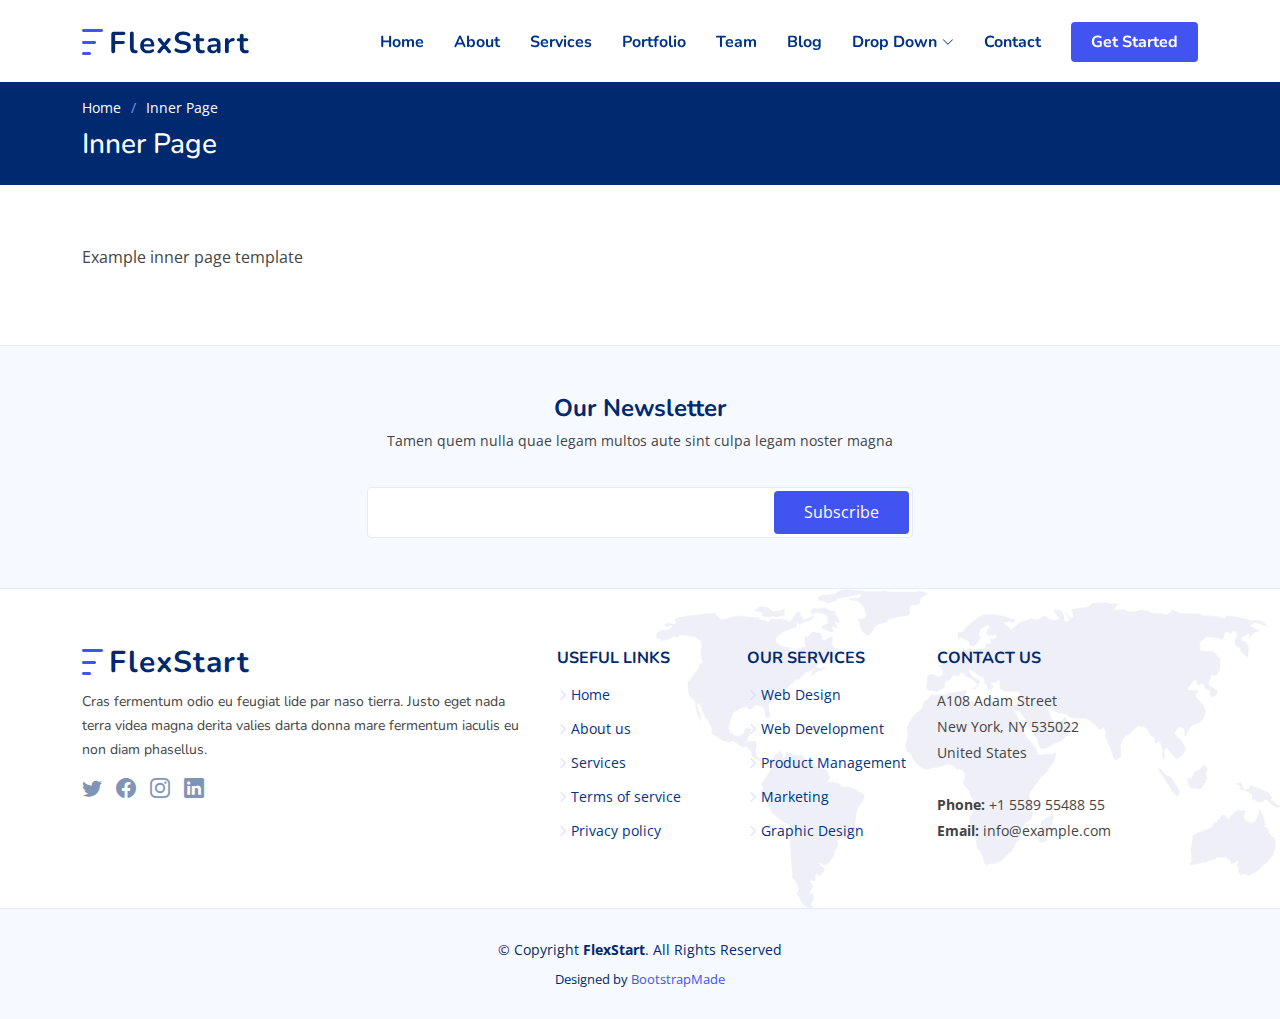
<file: inner-page.html>
<!DOCTYPE html>
<html lang="en">

<head>
  <meta charset="utf-8">
  <meta content="width=device-width, initial-scale=1.0" name="viewport">

  <title>Inner Page - FlexStart Bootstrap Template</title>
  <meta content="" name="description">
  <meta content="" name="keywords">

  <!-- Favicons -->
  <link href="assets/img/favicon.png" rel="icon">
  <link href="assets/img/apple-touch-icon.png" rel="apple-touch-icon">

  <!-- Google Fonts -->
  <link href="https://fonts.googleapis.com/css?family=Open+Sans:300,300i,400,400i,600,600i,700,700i|Nunito:300,300i,400,400i,600,600i,700,700i|Poppins:300,300i,400,400i,500,500i,600,600i,700,700i" rel="stylesheet">

  <!-- Vendor CSS Files -->
  <link href="assets/vendor/aos/aos.css" rel="stylesheet">
  <link href="assets/vendor/bootstrap/css/bootstrap.min.css" rel="stylesheet">
  <link href="assets/vendor/bootstrap-icons/bootstrap-icons.css" rel="stylesheet">
  <link href="assets/vendor/glightbox/css/glightbox.min.css" rel="stylesheet">
  <link href="assets/vendor/remixicon/remixicon.css" rel="stylesheet">
  <link href="assets/vendor/swiper/swiper-bundle.min.css" rel="stylesheet">

  <!-- Template Main CSS File -->
  <link href="assets/css/style.css" rel="stylesheet">

  <!-- =======================================================
  * Template Name: FlexStart - v1.9.0
  * Template URL: https://bootstrapmade.com/flexstart-bootstrap-startup-template/
  * Author: BootstrapMade.com
  * License: https://bootstrapmade.com/license/
  ======================================================== -->
</head>

<body>

  <!-- ======= Header ======= -->
  <header id="header" class="header fixed-top">
    <div class="container-fluid container-xl d-flex align-items-center justify-content-between">

      <a href="index.html" class="logo d-flex align-items-center">
        <img src="assets/img/logo.png" alt="">
        <span>FlexStart</span>
      </a>

      <nav id="navbar" class="navbar">
        <ul>
          <li><a class="nav-link scrollto " href="#hero">Home</a></li>
          <li><a class="nav-link scrollto" href="#about">About</a></li>
          <li><a class="nav-link scrollto" href="#services">Services</a></li>
          <li><a class="nav-link scrollto" href="#portfolio">Portfolio</a></li>
          <li><a class="nav-link scrollto" href="#team">Team</a></li>
          <li><a href="blog.html">Blog</a></li>
          <li class="dropdown"><a href="#"><span>Drop Down</span> <i class="bi bi-chevron-down"></i></a>
            <ul>
              <li><a href="#">Drop Down 1</a></li>
              <li class="dropdown"><a href="#"><span>Deep Drop Down</span> <i class="bi bi-chevron-right"></i></a>
                <ul>
                  <li><a href="#">Deep Drop Down 1</a></li>
                  <li><a href="#">Deep Drop Down 2</a></li>
                  <li><a href="#">Deep Drop Down 3</a></li>
                  <li><a href="#">Deep Drop Down 4</a></li>
                  <li><a href="#">Deep Drop Down 5</a></li>
                </ul>
              </li>
              <li><a href="#">Drop Down 2</a></li>
              <li><a href="#">Drop Down 3</a></li>
              <li><a href="#">Drop Down 4</a></li>
            </ul>
          </li>
          <li><a class="nav-link scrollto" href="#contact">Contact</a></li>
          <li><a class="getstarted scrollto" href="#about">Get Started</a></li>
        </ul>
        <i class="bi bi-list mobile-nav-toggle"></i>
      </nav><!-- .navbar -->

    </div>
  </header><!-- End Header -->

  <main id="main">

    <!-- ======= Breadcrumbs ======= -->
    <section class="breadcrumbs">
      <div class="container">

        <ol>
          <li><a href="index.html">Home</a></li>
          <li>Inner Page</li>
        </ol>
        <h2>Inner Page</h2>

      </div>
    </section><!-- End Breadcrumbs -->

    <section class="inner-page">
      <div class="container">
        <p>
          Example inner page template
        </p>
      </div>
    </section>

  </main><!-- End #main -->

  <!-- ======= Footer ======= -->
  <footer id="footer" class="footer">

    <div class="footer-newsletter">
      <div class="container">
        <div class="row justify-content-center">
          <div class="col-lg-12 text-center">
            <h4>Our Newsletter</h4>
            <p>Tamen quem nulla quae legam multos aute sint culpa legam noster magna</p>
          </div>
          <div class="col-lg-6">
            <form action="" method="post">
              <input type="email" name="email"><input type="submit" value="Subscribe">
            </form>
          </div>
        </div>
      </div>
    </div>

    <div class="footer-top">
      <div class="container">
        <div class="row gy-4">
          <div class="col-lg-5 col-md-12 footer-info">
            <a href="index.html" class="logo d-flex align-items-center">
              <img src="assets/img/logo.png" alt="">
              <span>FlexStart</span>
            </a>
            <p>Cras fermentum odio eu feugiat lide par naso tierra. Justo eget nada terra videa magna derita valies darta donna mare fermentum iaculis eu non diam phasellus.</p>
            <div class="social-links mt-3">
              <a href="#" class="twitter"><i class="bi bi-twitter"></i></a>
              <a href="#" class="facebook"><i class="bi bi-facebook"></i></a>
              <a href="#" class="instagram"><i class="bi bi-instagram"></i></a>
              <a href="#" class="linkedin"><i class="bi bi-linkedin"></i></a>
            </div>
          </div>

          <div class="col-lg-2 col-6 footer-links">
            <h4>Useful Links</h4>
            <ul>
              <li><i class="bi bi-chevron-right"></i> <a href="#">Home</a></li>
              <li><i class="bi bi-chevron-right"></i> <a href="#">About us</a></li>
              <li><i class="bi bi-chevron-right"></i> <a href="#">Services</a></li>
              <li><i class="bi bi-chevron-right"></i> <a href="#">Terms of service</a></li>
              <li><i class="bi bi-chevron-right"></i> <a href="#">Privacy policy</a></li>
            </ul>
          </div>

          <div class="col-lg-2 col-6 footer-links">
            <h4>Our Services</h4>
            <ul>
              <li><i class="bi bi-chevron-right"></i> <a href="#">Web Design</a></li>
              <li><i class="bi bi-chevron-right"></i> <a href="#">Web Development</a></li>
              <li><i class="bi bi-chevron-right"></i> <a href="#">Product Management</a></li>
              <li><i class="bi bi-chevron-right"></i> <a href="#">Marketing</a></li>
              <li><i class="bi bi-chevron-right"></i> <a href="#">Graphic Design</a></li>
            </ul>
          </div>

          <div class="col-lg-3 col-md-12 footer-contact text-center text-md-start">
            <h4>Contact Us</h4>
            <p>
              A108 Adam Street <br>
              New York, NY 535022<br>
              United States <br><br>
              <strong>Phone:</strong> +1 5589 55488 55<br>
              <strong>Email:</strong> info@example.com<br>
            </p>

          </div>

        </div>
      </div>
    </div>

    <div class="container">
      <div class="copyright">
        &copy; Copyright <strong><span>FlexStart</span></strong>. All Rights Reserved
      </div>
      <div class="credits">
        <!-- All the links in the footer should remain intact. -->
        <!-- You can delete the links only if you purchased the pro version. -->
        <!-- Licensing information: https://bootstrapmade.com/license/ -->
        <!-- Purchase the pro version with working PHP/AJAX contact form: https://bootstrapmade.com/flexstart-bootstrap-startup-template/ -->
        Designed by <a href="https://bootstrapmade.com/">BootstrapMade</a>
      </div>
    </div>
  </footer><!-- End Footer -->

  <a href="#" class="back-to-top d-flex align-items-center justify-content-center"><i class="bi bi-arrow-up-short"></i></a>

  <!-- Vendor JS Files -->
  <script src="assets/vendor/purecounter/purecounter.js"></script>
  <script src="assets/vendor/aos/aos.js"></script>
  <script src="assets/vendor/bootstrap/js/bootstrap.bundle.min.js"></script>
  <script src="assets/vendor/glightbox/js/glightbox.min.js"></script>
  <script src="assets/vendor/isotope-layout/isotope.pkgd.min.js"></script>
  <script src="assets/vendor/swiper/swiper-bundle.min.js"></script>
  <script src="assets/vendor/php-email-form/validate.js"></script>

  <!-- Template Main JS File -->
  <script src="assets/js/main.js"></script>

</body>

</html>
</file>
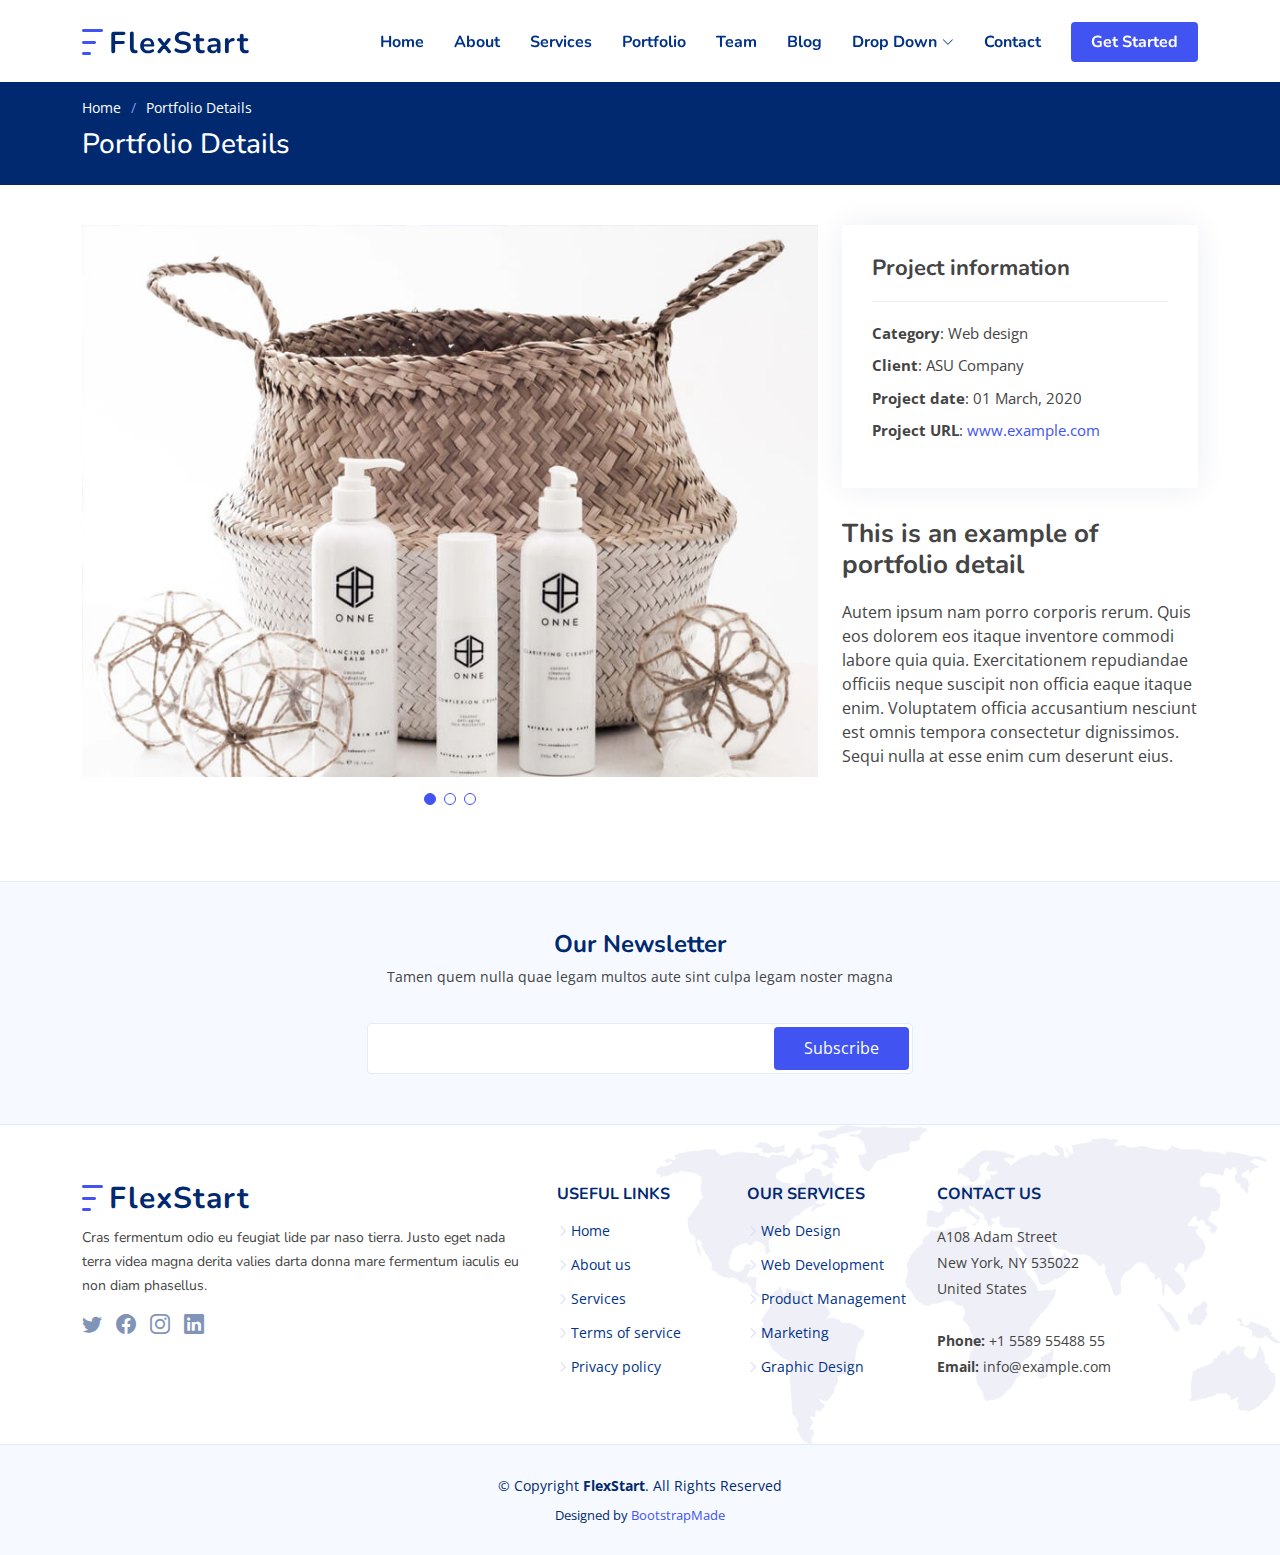
<file: portfolio-details.html>
<!DOCTYPE html>
<html lang="en">

<head>
  <meta charset="utf-8">
  <meta content="width=device-width, initial-scale=1.0" name="viewport">

  <title>Portfolio Details - FlexStart Bootstrap Template</title>
  <meta content="" name="description">
  <meta content="" name="keywords">

  <!-- Favicons -->
  <link href="assets/img/favicon.png" rel="icon">
  <link href="assets/img/apple-touch-icon.png" rel="apple-touch-icon">

  <!-- Google Fonts -->
  <link href="https://fonts.googleapis.com/css?family=Open+Sans:300,300i,400,400i,600,600i,700,700i|Nunito:300,300i,400,400i,600,600i,700,700i|Poppins:300,300i,400,400i,500,500i,600,600i,700,700i" rel="stylesheet">

  <!-- Vendor CSS Files -->
  <link href="assets/vendor/aos/aos.css" rel="stylesheet">
  <link href="assets/vendor/bootstrap/css/bootstrap.min.css" rel="stylesheet">
  <link href="assets/vendor/bootstrap-icons/bootstrap-icons.css" rel="stylesheet">
  <link href="assets/vendor/glightbox/css/glightbox.min.css" rel="stylesheet">
  <link href="assets/vendor/remixicon/remixicon.css" rel="stylesheet">
  <link href="assets/vendor/swiper/swiper-bundle.min.css" rel="stylesheet">

  <!-- Template Main CSS File -->
  <link href="assets/css/style.css" rel="stylesheet">

  <!-- =======================================================
  * Template Name: FlexStart - v1.9.0
  * Template URL: https://bootstrapmade.com/flexstart-bootstrap-startup-template/
  * Author: BootstrapMade.com
  * License: https://bootstrapmade.com/license/
  ======================================================== -->
</head>

<body>

  <!-- ======= Header ======= -->
  <header id="header" class="header fixed-top">
    <div class="container-fluid container-xl d-flex align-items-center justify-content-between">

      <a href="index.html" class="logo d-flex align-items-center">
        <img src="assets/img/logo.png" alt="">
        <span>FlexStart</span>
      </a>

      <nav id="navbar" class="navbar">
        <ul>
          <li><a class="nav-link scrollto " href="#hero">Home</a></li>
          <li><a class="nav-link scrollto" href="#about">About</a></li>
          <li><a class="nav-link scrollto" href="#services">Services</a></li>
          <li><a class="nav-link scrollto" href="#portfolio">Portfolio</a></li>
          <li><a class="nav-link scrollto" href="#team">Team</a></li>
          <li><a href="blog.html">Blog</a></li>
          <li class="dropdown"><a href="#"><span>Drop Down</span> <i class="bi bi-chevron-down"></i></a>
            <ul>
              <li><a href="#">Drop Down 1</a></li>
              <li class="dropdown"><a href="#"><span>Deep Drop Down</span> <i class="bi bi-chevron-right"></i></a>
                <ul>
                  <li><a href="#">Deep Drop Down 1</a></li>
                  <li><a href="#">Deep Drop Down 2</a></li>
                  <li><a href="#">Deep Drop Down 3</a></li>
                  <li><a href="#">Deep Drop Down 4</a></li>
                  <li><a href="#">Deep Drop Down 5</a></li>
                </ul>
              </li>
              <li><a href="#">Drop Down 2</a></li>
              <li><a href="#">Drop Down 3</a></li>
              <li><a href="#">Drop Down 4</a></li>
            </ul>
          </li>
          <li><a class="nav-link scrollto" href="#contact">Contact</a></li>
          <li><a class="getstarted scrollto" href="#about">Get Started</a></li>
        </ul>
        <i class="bi bi-list mobile-nav-toggle"></i>
      </nav><!-- .navbar -->

    </div>
  </header><!-- End Header -->

  <main id="main">

    <!-- ======= Breadcrumbs ======= -->
    <section class="breadcrumbs">
      <div class="container">

        <ol>
          <li><a href="index.html">Home</a></li>
          <li>Portfolio Details</li>
        </ol>
        <h2>Portfolio Details</h2>

      </div>
    </section><!-- End Breadcrumbs -->

    <!-- ======= Portfolio Details Section ======= -->
    <section id="portfolio-details" class="portfolio-details">
      <div class="container">

        <div class="row gy-4">

          <div class="col-lg-8">
            <div class="portfolio-details-slider swiper">
              <div class="swiper-wrapper align-items-center">

                <div class="swiper-slide">
                  <img src="assets/img/portfolio/portfolio-1.jpg" alt="">
                </div>

                <div class="swiper-slide">
                  <img src="assets/img/portfolio/portfolio-2.jpg" alt="">
                </div>

                <div class="swiper-slide">
                  <img src="assets/img/portfolio/portfolio-3.jpg" alt="">
                </div>

              </div>
              <div class="swiper-pagination"></div>
            </div>
          </div>

          <div class="col-lg-4">
            <div class="portfolio-info">
              <h3>Project information</h3>
              <ul>
                <li><strong>Category</strong>: Web design</li>
                <li><strong>Client</strong>: ASU Company</li>
                <li><strong>Project date</strong>: 01 March, 2020</li>
                <li><strong>Project URL</strong>: <a href="#">www.example.com</a></li>
              </ul>
            </div>
            <div class="portfolio-description">
              <h2>This is an example of portfolio detail</h2>
              <p>
                Autem ipsum nam porro corporis rerum. Quis eos dolorem eos itaque inventore commodi labore quia quia. Exercitationem repudiandae officiis neque suscipit non officia eaque itaque enim. Voluptatem officia accusantium nesciunt est omnis tempora consectetur dignissimos. Sequi nulla at esse enim cum deserunt eius.
              </p>
            </div>
          </div>

        </div>

      </div>
    </section><!-- End Portfolio Details Section -->

  </main><!-- End #main -->

  <!-- ======= Footer ======= -->
  <footer id="footer" class="footer">

    <div class="footer-newsletter">
      <div class="container">
        <div class="row justify-content-center">
          <div class="col-lg-12 text-center">
            <h4>Our Newsletter</h4>
            <p>Tamen quem nulla quae legam multos aute sint culpa legam noster magna</p>
          </div>
          <div class="col-lg-6">
            <form action="" method="post">
              <input type="email" name="email"><input type="submit" value="Subscribe">
            </form>
          </div>
        </div>
      </div>
    </div>

    <div class="footer-top">
      <div class="container">
        <div class="row gy-4">
          <div class="col-lg-5 col-md-12 footer-info">
            <a href="index.html" class="logo d-flex align-items-center">
              <img src="assets/img/logo.png" alt="">
              <span>FlexStart</span>
            </a>
            <p>Cras fermentum odio eu feugiat lide par naso tierra. Justo eget nada terra videa magna derita valies darta donna mare fermentum iaculis eu non diam phasellus.</p>
            <div class="social-links mt-3">
              <a href="#" class="twitter"><i class="bi bi-twitter"></i></a>
              <a href="#" class="facebook"><i class="bi bi-facebook"></i></a>
              <a href="#" class="instagram"><i class="bi bi-instagram"></i></a>
              <a href="#" class="linkedin"><i class="bi bi-linkedin"></i></a>
            </div>
          </div>

          <div class="col-lg-2 col-6 footer-links">
            <h4>Useful Links</h4>
            <ul>
              <li><i class="bi bi-chevron-right"></i> <a href="#">Home</a></li>
              <li><i class="bi bi-chevron-right"></i> <a href="#">About us</a></li>
              <li><i class="bi bi-chevron-right"></i> <a href="#">Services</a></li>
              <li><i class="bi bi-chevron-right"></i> <a href="#">Terms of service</a></li>
              <li><i class="bi bi-chevron-right"></i> <a href="#">Privacy policy</a></li>
            </ul>
          </div>

          <div class="col-lg-2 col-6 footer-links">
            <h4>Our Services</h4>
            <ul>
              <li><i class="bi bi-chevron-right"></i> <a href="#">Web Design</a></li>
              <li><i class="bi bi-chevron-right"></i> <a href="#">Web Development</a></li>
              <li><i class="bi bi-chevron-right"></i> <a href="#">Product Management</a></li>
              <li><i class="bi bi-chevron-right"></i> <a href="#">Marketing</a></li>
              <li><i class="bi bi-chevron-right"></i> <a href="#">Graphic Design</a></li>
            </ul>
          </div>

          <div class="col-lg-3 col-md-12 footer-contact text-center text-md-start">
            <h4>Contact Us</h4>
            <p>
              A108 Adam Street <br>
              New York, NY 535022<br>
              United States <br><br>
              <strong>Phone:</strong> +1 5589 55488 55<br>
              <strong>Email:</strong> info@example.com<br>
            </p>

          </div>

        </div>
      </div>
    </div>

    <div class="container">
      <div class="copyright">
        &copy; Copyright <strong><span>FlexStart</span></strong>. All Rights Reserved
      </div>
      <div class="credits">
        <!-- All the links in the footer should remain intact. -->
        <!-- You can delete the links only if you purchased the pro version. -->
        <!-- Licensing information: https://bootstrapmade.com/license/ -->
        <!-- Purchase the pro version with working PHP/AJAX contact form: https://bootstrapmade.com/flexstart-bootstrap-startup-template/ -->
        Designed by <a href="https://bootstrapmade.com/">BootstrapMade</a>
      </div>
    </div>
  </footer><!-- End Footer -->

  <a href="#" class="back-to-top d-flex align-items-center justify-content-center"><i class="bi bi-arrow-up-short"></i></a>

  <!-- Vendor JS Files -->
  <script src="assets/vendor/purecounter/purecounter.js"></script>
  <script src="assets/vendor/aos/aos.js"></script>
  <script src="assets/vendor/bootstrap/js/bootstrap.bundle.min.js"></script>
  <script src="assets/vendor/glightbox/js/glightbox.min.js"></script>
  <script src="assets/vendor/isotope-layout/isotope.pkgd.min.js"></script>
  <script src="assets/vendor/swiper/swiper-bundle.min.js"></script>
  <script src="assets/vendor/php-email-form/validate.js"></script>

  <!-- Template Main JS File -->
  <script src="assets/js/main.js"></script>

</body>

</html>
</file>
<file: assets/css/style.css>
/**
* Template Name: FlexStart - v1.9.0
* Template URL: https://bootstrapmade.com/flexstart-bootstrap-startup-template/
* Author: BootstrapMade.com
* License: https://bootstrapmade.com/license/
*/

/*--------------------------------------------------------------
# General
--------------------------------------------------------------*/
:root {
  scroll-behavior: smooth;
}

body {
  font-family: "Open Sans", sans-serif;
  color: #444444;
}

a {
  color: #4154f1;
  text-decoration: none;
}

a:hover {
  color: #717ff5;
  text-decoration: none;
}

h1, h2, h3, h4, h5, h6 {
  font-family: "Nunito", sans-serif;
}

/*--------------------------------------------------------------
# Sections
--------------------------------------------------------------*/
section {
  padding: 60px 0;
  overflow: hidden;
}

.section-header {
  text-align: center;
  padding-bottom: 40px;
}
.section-header h2 {
  font-size: 13px;
  letter-spacing: 1px;
  font-weight: 700;
  margin: 0;
  color: #4154f1;
  text-transform: uppercase;
}
.section-header p {
  margin: 10px 0 0 0;
  padding: 0;
  font-size: 38px;
  line-height: 42px;
  font-weight: 700;
  color: #012970;
}
@media (max-width: 768px) {
  .section-header p {
    font-size: 28px;
    line-height: 32px;
  }
}

/*--------------------------------------------------------------
# Breadcrumbs
--------------------------------------------------------------*/
.breadcrumbs {
  padding: 15px 0;
  background: #012970;
  min-height: 40px;
  margin-top: 82px;
  color: #fff;
}
@media (max-width: 992px) {
  .breadcrumbs {
    margin-top: 57px;
  }
}
.breadcrumbs h2 {
  font-size: 28px;
  font-weight: 500;
}
.breadcrumbs ol {
  display: flex;
  flex-wrap: wrap;
  list-style: none;
  padding: 0 0 10px 0;
  margin: 0;
  font-size: 14px;
}
.breadcrumbs ol a {
  color: #fff;
  transition: 0.3s;
}
.breadcrumbs ol a:hover {
  text-decoration: underline;
}
.breadcrumbs ol li + li {
  padding-left: 10px;
}
.breadcrumbs ol li + li::before {
  display: inline-block;
  padding-right: 10px;
  color: #8894f6;
  content: "/";
}

/*--------------------------------------------------------------
# Back to top button
--------------------------------------------------------------*/
.back-to-top {
  position: fixed;
  visibility: hidden;
  opacity: 0;
  right: 15px;
  bottom: 15px;
  z-index: 99999;
  background: #4154f1;
  width: 40px;
  height: 40px;
  border-radius: 4px;
  transition: all 0.4s;
}
.back-to-top i {
  font-size: 24px;
  color: #fff;
  line-height: 0;
}
.back-to-top:hover {
  background: #6776f4;
  color: #fff;
}
.back-to-top.active {
  visibility: visible;
  opacity: 1;
}

/*--------------------------------------------------------------
# Disable aos animation delay on mobile devices
--------------------------------------------------------------*/
@media screen and (max-width: 768px) {
  [data-aos-delay] {
    transition-delay: 0 !important;
  }
}
/*--------------------------------------------------------------
# Header
--------------------------------------------------------------*/
.header {
  transition: all 0.5s;
  z-index: 997;
  padding: 20px 0;
}
.header.header-scrolled {
  background: #fff;
  padding: 15px 0;
  box-shadow: 0px 2px 20px rgba(1, 41, 112, 0.1);
}
.header .logo {
  line-height: 0;
}
.header .logo img {
  max-height: 40px;
  margin-right: 6px;
}
.header .logo span {
  font-size: 30px;
  font-weight: 700;
  letter-spacing: 1px;
  color: #012970;
  font-family: "Nunito", sans-serif;
  margin-top: 3px;
}

/*--------------------------------------------------------------
# Navigation Menu
--------------------------------------------------------------*/
/**
* Desktop Navigation 
*/
.navbar {
  padding: 0;
}
.navbar ul {
  margin: 0;
  padding: 0;
  display: flex;
  list-style: none;
  align-items: center;
}
.navbar li {
  position: relative;
}
.navbar a, .navbar a:focus {
  display: flex;
  align-items: center;
  justify-content: space-between;
  padding: 10px 0 10px 30px;
  font-family: "Nunito", sans-serif;
  font-size: 16px;
  font-weight: 700;
  color: #013289;
  white-space: nowrap;
  transition: 0.3s;
}
.navbar a i, .navbar a:focus i {
  font-size: 12px;
  line-height: 0;
  margin-left: 5px;
}
.navbar a:hover, .navbar .active, .navbar .active:focus, .navbar li:hover > a {
  color: #4154f1;
}
.navbar .getstarted, .navbar .getstarted:focus {
  background: #4154f1;
  padding: 8px 20px;
  margin-left: 30px;
  border-radius: 4px;
  color: #fff;
}
.navbar .getstarted:hover, .navbar .getstarted:focus:hover {
  color: #fff;
  background: #5969f3;
}
.navbar .dropdown ul {
  display: block;
  position: absolute;
  left: 14px;
  top: calc(100% + 30px);
  margin: 0;
  padding: 10px 0;
  z-index: 99;
  opacity: 0;
  visibility: hidden;
  background: #fff;
  box-shadow: 0px 0px 30px rgba(127, 137, 161, 0.25);
  transition: 0.3s;
  border-radius: 4px;
}
.navbar .dropdown ul li {
  min-width: 200px;
}
.navbar .dropdown ul a {
  padding: 10px 20px;
  font-size: 15px;
  text-transform: none;
  font-weight: 600;
}
.navbar .dropdown ul a i {
  font-size: 12px;
}
.navbar .dropdown ul a:hover, .navbar .dropdown ul .active:hover, .navbar .dropdown ul li:hover > a {
  color: #4154f1;
}
.navbar .dropdown:hover > ul {
  opacity: 1;
  top: 100%;
  visibility: visible;
}
.navbar .dropdown .dropdown ul {
  top: 0;
  left: calc(100% - 30px);
  visibility: hidden;
}
.navbar .dropdown .dropdown:hover > ul {
  opacity: 1;
  top: 0;
  left: 100%;
  visibility: visible;
}
@media (max-width: 1366px) {
  .navbar .dropdown .dropdown ul {
    left: -90%;
  }
  .navbar .dropdown .dropdown:hover > ul {
    left: -100%;
  }
}

/**
* Mobile Navigation 
*/
.mobile-nav-toggle {
  color: #012970;
  font-size: 28px;
  cursor: pointer;
  display: none;
  line-height: 0;
  transition: 0.5s;
}
.mobile-nav-toggle.bi-x {
  color: #fff;
}

@media (max-width: 991px) {
  .mobile-nav-toggle {
    display: block;
  }

  .navbar ul {
    display: none;
  }
}
.navbar-mobile {
  position: fixed;
  overflow: hidden;
  top: 0;
  right: 0;
  left: 0;
  bottom: 0;
  background: rgba(1, 22, 61, 0.9);
  transition: 0.3s;
}
.navbar-mobile .mobile-nav-toggle {
  position: absolute;
  top: 15px;
  right: 15px;
}
.navbar-mobile ul {
  display: block;
  position: absolute;
  top: 55px;
  right: 15px;
  bottom: 15px;
  left: 15px;
  padding: 10px 0;
  border-radius: 10px;
  background-color: #fff;
  overflow-y: auto;
  transition: 0.3s;
}
.navbar-mobile a, .navbar-mobile a:focus {
  padding: 10px 20px;
  font-size: 15px;
  color: #012970;
}
.navbar-mobile a:hover, .navbar-mobile .active, .navbar-mobile li:hover > a {
  color: #4154f1;
}
.navbar-mobile .getstarted, .navbar-mobile .getstarted:focus {
  margin: 15px;
}
.navbar-mobile .dropdown ul {
  position: static;
  display: none;
  margin: 10px 20px;
  padding: 10px 0;
  z-index: 99;
  opacity: 1;
  visibility: visible;
  background: #fff;
  box-shadow: 0px 0px 30px rgba(127, 137, 161, 0.25);
}
.navbar-mobile .dropdown ul li {
  min-width: 200px;
}
.navbar-mobile .dropdown ul a {
  padding: 10px 20px;
}
.navbar-mobile .dropdown ul a i {
  font-size: 12px;
}
.navbar-mobile .dropdown ul a:hover, .navbar-mobile .dropdown ul .active:hover, .navbar-mobile .dropdown ul li:hover > a {
  color: #4154f1;
}
.navbar-mobile .dropdown > .dropdown-active {
  display: block;
}

/*--------------------------------------------------------------
# Hero Section
--------------------------------------------------------------*/
.hero {
  width: 100%;
  height: 100vh;
  background: url(../img/hero-bg.png) top center no-repeat;
  background-size: cover;
}
.hero h1 {
  margin: 0;
  font-size: 48px;
  font-weight: 700;
  color: #012970;
}
.hero h2 {
  color: #444444;
  margin: 15px 0 0 0;
  font-size: 26px;
}
.hero .btn-get-started {
  margin-top: 30px;
  line-height: 0;
  padding: 15px 40px;
  border-radius: 4px;
  transition: 0.5s;
  color: #fff;
  background: #4154f1;
  box-shadow: 0px 5px 30px rgba(65, 84, 241, 0.4);
}
.hero .btn-get-started span {
  font-family: "Nunito", sans-serif;
  font-weight: 600;
  font-size: 16px;
  letter-spacing: 1px;
}
.hero .btn-get-started i {
  margin-left: 5px;
  font-size: 18px;
  transition: 0.3s;
}
.hero .btn-get-started:hover i {
  transform: translateX(5px);
}
.hero .hero-img {
  text-align: right;
}
@media (min-width: 1024px) {
  .hero {
    background-attachment: fixed;
  }
}
@media (max-width: 991px) {
  .hero {
    height: auto;
    padding: 120px 0 60px 0;
  }
  .hero .hero-img {
    text-align: center;
    margin-top: 80px;
  }
  .hero .hero-img img {
    width: 80%;
  }
}
@media (max-width: 768px) {
  .hero {
    text-align: center;
  }
  .hero h1 {
    font-size: 32px;
  }
  .hero h2 {
    font-size: 24px;
  }
  .hero .hero-img img {
    width: 100%;
  }
}

/*--------------------------------------------------------------
# Index Page
--------------------------------------------------------------*/
/*--------------------------------------------------------------
# About
--------------------------------------------------------------*/
.about .content {
  background-color: #f6f9ff;
  padding: 40px;
}
.about h3 {
  font-size: 14px;
  font-weight: 700;
  color: #4154f1;
  text-transform: uppercase;
}
.about h2 {
  font-size: 24px;
  font-weight: 700;
  color: #012970;
}
.about p {
  margin: 15px 0 30px 0;
  line-height: 24px;
}
.about .btn-read-more {
  line-height: 0;
  padding: 15px 40px;
  border-radius: 4px;
  transition: 0.5s;
  color: #fff;
  background: #4154f1;
  box-shadow: 0px 5px 25px rgba(65, 84, 241, 0.3);
}
.about .btn-read-more span {
  font-family: "Nunito", sans-serif;
  font-weight: 600;
  font-size: 16px;
  letter-spacing: 1px;
}
.about .btn-read-more i {
  margin-left: 5px;
  font-size: 18px;
  transition: 0.3s;
}
.about .btn-read-more:hover i {
  transform: translateX(5px);
}

/*--------------------------------------------------------------
# Values
--------------------------------------------------------------*/
.values .box {
  padding: 30px;
  box-shadow: 0px 0 5px rgba(1, 41, 112, 0.08);
  text-align: center;
  transition: 0.3s;
  height: 100%;
}
.values .box img {
  padding: 30px 50px;
  transition: 0.5s;
  transform: scale(1.1);
}
.values .box h3 {
  font-size: 24px;
  color: #012970;
  font-weight: 700;
  margin-bottom: 18px;
}
.values .box:hover {
  box-shadow: 0px 0 30px rgba(1, 41, 112, 0.08);
}
.values .box:hover img {
  transform: scale(1);
}

/*--------------------------------------------------------------
# Counts
--------------------------------------------------------------*/
.counts {
  padding: 70px 0 60px;
}
.counts .count-box {
  display: flex;
  align-items: center;
  padding: 30px;
  width: 100%;
  background: #fff;
  box-shadow: 0px 0 30px rgba(1, 41, 112, 0.08);
}
.counts .count-box i {
  font-size: 42px;
  line-height: 0;
  margin-right: 20px;
  color: #4154f1;
}
.counts .count-box span {
  font-size: 36px;
  display: block;
  font-weight: 600;
  color: #0b198f;
}
.counts .count-box p {
  padding: 0;
  margin: 0;
  font-family: "Nunito", sans-serif;
  font-size: 14px;
}

/*--------------------------------------------------------------
# Features
--------------------------------------------------------------*/
.features .feature-box {
  padding: 24px 20px;
  box-shadow: 0px 0 30px rgba(1, 41, 112, 0.08);
  transition: 0.3s;
  height: 100%;
}
.features .feature-box h3 {
  font-size: 18px;
  color: #012970;
  font-weight: 700;
  margin: 0;
}
.features .feature-box i {
  line-height: 0;
  background: #ecf3ff;
  padding: 4px;
  margin-right: 10px;
  font-size: 24px;
  border-radius: 3px;
  transition: 0.3s;
}
.features .feature-box:hover i {
  background: #4154f1;
  color: #fff;
}
.features .feture-tabs {
  margin-top: 120px;
}
.features .feture-tabs h3 {
  color: #012970;
  font-weight: 700;
  font-size: 32px;
  margin-bottom: 10px;
}
@media (max-width: 768px) {
  .features .feture-tabs h3 {
    font-size: 28px;
  }
}
.features .feture-tabs .nav-pills {
  border-bottom: 1px solid #eee;
}
.features .feture-tabs .nav-link {
  background: none;
  text-transform: uppercase;
  font-size: 15px;
  font-weight: 600;
  color: #012970;
  padding: 12px 0;
  margin-right: 25px;
  margin-bottom: -2px;
  border-radius: 0;
}
.features .feture-tabs .nav-link.active {
  color: #4154f1;
  border-bottom: 3px solid #4154f1;
}
.features .feture-tabs .tab-content h4 {
  font-size: 18px;
  margin: 0;
  font-weight: 700;
  color: #012970;
}
.features .feture-tabs .tab-content i {
  font-size: 24px;
  line-height: 0;
  margin-right: 8px;
  color: #4154f1;
}
.features .feature-icons {
  margin-top: 120px;
}
.features .feature-icons h3 {
  color: #012970;
  font-weight: 700;
  font-size: 32px;
  margin-bottom: 20px;
  text-align: center;
}
@media (max-width: 768px) {
  .features .feature-icons h3 {
    font-size: 28px;
  }
}
.features .feature-icons .content .icon-box {
  display: flex;
}
.features .feature-icons .content .icon-box h4 {
  font-size: 20px;
  font-weight: 700;
  margin: 0 0 10px 0;
  color: #012970;
}
.features .feature-icons .content .icon-box i {
  font-size: 44px;
  line-height: 44px;
  color: #0245bc;
  margin-right: 15px;
}
.features .feature-icons .content .icon-box p {
  font-size: 15px;
  color: #848484;
}

/*--------------------------------------------------------------
# Services
--------------------------------------------------------------*/
.services .service-box {
  box-shadow: 0px 0 30px rgba(1, 41, 112, 0.08);
  height: 100%;
  padding: 60px 30px;
  text-align: center;
  transition: 0.3s;
  border-radius: 5px;
}
.services .service-box .icon {
  font-size: 36px;
  padding: 40px 20px;
  border-radius: 4px;
  position: relative;
  margin-bottom: 25px;
  display: inline-block;
  line-height: 0;
  transition: 0.3s;
}
.services .service-box h3 {
  color: #444444;
  font-weight: 700;
}
.services .service-box .read-more {
  display: inline-flex;
  align-items: center;
  justify-content: center;
  font-weight: 600;
  font-size: 16px;
  padding: 8px 20px;
}
.services .service-box .read-more i {
  line-height: 0;
  margin-left: 5px;
  font-size: 18px;
}
.services .service-box.blue {
  border-bottom: 3px solid #2db6fa;
}
.services .service-box.blue .icon {
  color: #2db6fa;
  background: #dbf3fe;
}
.services .service-box.blue .read-more {
  color: #2db6fa;
}
.services .service-box.blue:hover {
  background: #2db6fa;
}
.services .service-box.orange {
  border-bottom: 3px solid #f68c09;
}
.services .service-box.orange .icon {
  color: #f68c09;
  background: #fde3c4;
}
.services .service-box.orange .read-more {
  color: #f68c09;
}
.services .service-box.orange:hover {
  background: #f68c09;
}
.services .service-box.green {
  border-bottom: 3px solid #08da4e;
}
.services .service-box.green .icon {
  color: #08da4e;
  background: #cffddf;
}
.services .service-box.green .read-more {
  color: #08da4e;
}
.services .service-box.green:hover {
  background: #08da4e;
}
.services .service-box.red {
  border-bottom: 3px solid #e9222c;
}
.services .service-box.red .icon {
  color: #e9222c;
  background: #fef7f8;
}
.services .service-box.red .read-more {
  color: #e9222c;
}
.services .service-box.red:hover {
  background: #e9222c;
}
.services .service-box.purple {
  border-bottom: 3px solid #b50edf;
}
.services .service-box.purple .icon {
  color: #b50edf;
  background: #f8e4fd;
}
.services .service-box.purple .read-more {
  color: #b50edf;
}
.services .service-box.purple:hover {
  background: #b50edf;
}
.services .service-box.pink {
  border-bottom: 3px solid #f51f9c;
}
.services .service-box.pink .icon {
  color: #f51f9c;
  background: #feecf7;
}
.services .service-box.pink .read-more {
  color: #f51f9c;
}
.services .service-box.pink:hover {
  background: #f51f9c;
}
.services .service-box:hover h3, .services .service-box:hover p, .services .service-box:hover .read-more {
  color: #fff;
}
.services .service-box:hover .icon {
  background: #fff;
}

/*--------------------------------------------------------------
# Pricing
--------------------------------------------------------------*/
.pricing .box {
  padding: 40px 20px;
  background: #fff;
  text-align: center;
  box-shadow: 0px 0 30px rgba(1, 41, 112, 0.08);
  border-radius: 4px;
  position: relative;
  overflow: hidden;
  transition: 0.3s;
}
.pricing .box:hover {
  transform: scale(1.1);
  box-shadow: 0px 0 30px rgba(1, 41, 112, 0.1);
}
.pricing h3 {
  font-weight: 700;
  font-size: 18px;
  margin-bottom: 15px;
}
.pricing .price {
  font-size: 36px;
  color: #444444;
  font-weight: 600;
  font-family: "Poppins", sans-serif;
}
.pricing .price sup {
  font-size: 20px;
  top: -15px;
  left: -3px;
}
.pricing .price span {
  color: #bababa;
  font-size: 16px;
  font-weight: 300;
}
.pricing img {
  padding: 30px 40px;
}
.pricing ul {
  padding: 0;
  list-style: none;
  color: #444444;
  text-align: center;
  line-height: 26px;
  font-size: 16px;
  margin-bottom: 25px;
}
.pricing ul li {
  padding-bottom: 10px;
}
.pricing ul .na {
  color: #ccc;
  text-decoration: line-through;
}
.pricing .btn-buy {
  display: inline-block;
  padding: 8px 40px 10px 40px;
  border-radius: 50px;
  color: #4154f1;
  transition: none;
  font-size: 16px;
  font-weight: 400;
  font-family: "Nunito", sans-serif;
  font-weight: 600;
  transition: 0.3s;
  border: 1px solid #4154f1;
}
.pricing .btn-buy:hover {
  background: #4154f1;
  color: #fff;
}
.pricing .featured {
  width: 200px;
  position: absolute;
  top: 18px;
  right: -68px;
  transform: rotate(45deg);
  z-index: 1;
  font-size: 14px;
  padding: 1px 0 3px 0;
  background: #4154f1;
  color: #fff;
}

/*--------------------------------------------------------------
# F.A.Q
--------------------------------------------------------------*/
.faq .accordion-collapse {
  border: 0;
}
.faq .accordion-button {
  padding: 15px 15px 20px 0;
  font-weight: 600;
  border: 0;
  font-size: 18px;
  color: #444444;
  text-align: left;
}
.faq .accordion-button:focus {
  box-shadow: none;
}
.faq .accordion-button:not(.collapsed) {
  background: none;
  color: #4154f1;
  border-bottom: 0;
}
.faq .accordion-body {
  padding: 0 0 25px 0;
  border: 0;
}

/*--------------------------------------------------------------
# Portfolio
--------------------------------------------------------------*/
.portfolio #portfolio-flters {
  padding: 0;
  margin: 0 auto 25px auto;
  list-style: none;
  text-align: center;
  background: white;
  border-radius: 50px;
  padding: 2px 15px;
}
.portfolio #portfolio-flters li {
  cursor: pointer;
  display: inline-block;
  padding: 8px 20px 10px 20px;
  font-size: 15px;
  font-weight: 600;
  line-height: 1;
  color: #444444;
  margin: 0 4px 8px 4px;
  transition: 0.3s;
  border-radius: 50px;
  border: 1px solid #fff;
}
.portfolio #portfolio-flters li:hover, .portfolio #portfolio-flters li.filter-active {
  color: #4154f1;
  border-color: #4154f1;
}
.portfolio #portfolio-flters li:last-child {
  margin-right: 0;
}
.portfolio .portfolio-wrap {
  transition: 0.3s;
  position: relative;
  overflow: hidden;
  z-index: 1;
  background: rgba(255, 255, 255, 0.75);
}
.portfolio .portfolio-wrap::before {
  content: "";
  background: rgba(255, 255, 255, 0.75);
  position: absolute;
  left: 30px;
  right: 30px;
  top: 30px;
  bottom: 30px;
  transition: all ease-in-out 0.3s;
  z-index: 2;
  opacity: 0;
}
.portfolio .portfolio-wrap img {
  transition: 1s;
}
.portfolio .portfolio-wrap .portfolio-info {
  opacity: 0;
  position: absolute;
  top: 0;
  left: 0;
  right: 0;
  bottom: 0;
  text-align: center;
  z-index: 3;
  transition: all ease-in-out 0.3s;
  display: flex;
  flex-direction: column;
  justify-content: center;
  align-items: center;
}
.portfolio .portfolio-wrap .portfolio-info::before {
  display: block;
  content: "";
  width: 48px;
  height: 48px;
  position: absolute;
  top: 35px;
  left: 35px;
  border-top: 3px solid rgba(1, 41, 112, 0.2);
  border-left: 3px solid rgba(1, 41, 112, 0.2);
  transition: all 0.5s ease 0s;
  z-index: 9994;
}
.portfolio .portfolio-wrap .portfolio-info::after {
  display: block;
  content: "";
  width: 48px;
  height: 48px;
  position: absolute;
  bottom: 35px;
  right: 35px;
  border-bottom: 3px solid rgba(1, 41, 112, 0.2);
  border-right: 3px solid rgba(1, 41, 112, 0.2);
  transition: all 0.5s ease 0s;
  z-index: 9994;
}
.portfolio .portfolio-wrap .portfolio-info h4 {
  font-size: 20px;
  color: #012970;
  font-weight: 700;
}
.portfolio .portfolio-wrap .portfolio-info p {
  color: #012970;
  font-weight: 600;
  font-size: 14px;
  text-transform: uppercase;
  padding: 0;
  margin: 0;
}
.portfolio .portfolio-wrap .portfolio-links {
  text-align: center;
  z-index: 4;
}
.portfolio .portfolio-wrap .portfolio-links a {
  color: #fff;
  background: #4154f1;
  margin: 10px 2px;
  width: 36px;
  height: 36px;
  display: inline-flex;
  align-items: center;
  justify-content: center;
  border-radius: 50%;
  transition: 0.3s;
}
.portfolio .portfolio-wrap .portfolio-links a i {
  font-size: 24px;
  line-height: 0;
}
.portfolio .portfolio-wrap .portfolio-links a:hover {
  background: #5969f3;
}
.portfolio .portfolio-wrap:hover img {
  transform: scale(1.1);
}
.portfolio .portfolio-wrap:hover::before {
  top: 0;
  left: 0;
  right: 0;
  bottom: 0;
  opacity: 1;
}
.portfolio .portfolio-wrap:hover .portfolio-info {
  opacity: 1;
}
.portfolio .portfolio-wrap:hover .portfolio-info::before {
  top: 15px;
  left: 15px;
}
.portfolio .portfolio-wrap:hover .portfolio-info::after {
  bottom: 15px;
  right: 15px;
}

/*--------------------------------------------------------------
# Portfolio Details
--------------------------------------------------------------*/
.portfolio-details {
  padding-top: 40px;
}
.portfolio-details .portfolio-details-slider img {
  width: 100%;
}
.portfolio-details .portfolio-details-slider .swiper-pagination {
  margin-top: 20px;
  position: relative;
}
.portfolio-details .portfolio-details-slider .swiper-pagination .swiper-pagination-bullet {
  width: 12px;
  height: 12px;
  background-color: #fff;
  opacity: 1;
  border: 1px solid #4154f1;
}
.portfolio-details .portfolio-details-slider .swiper-pagination .swiper-pagination-bullet-active {
  background-color: #4154f1;
}
.portfolio-details .portfolio-info {
  padding: 30px;
  box-shadow: 0px 0 30px rgba(1, 41, 112, 0.08);
}
.portfolio-details .portfolio-info h3 {
  font-size: 22px;
  font-weight: 700;
  margin-bottom: 20px;
  padding-bottom: 20px;
  border-bottom: 1px solid #eee;
}
.portfolio-details .portfolio-info ul {
  list-style: none;
  padding: 0;
  font-size: 15px;
}
.portfolio-details .portfolio-info ul li + li {
  margin-top: 10px;
}
.portfolio-details .portfolio-description {
  padding-top: 30px;
}
.portfolio-details .portfolio-description h2 {
  font-size: 26px;
  font-weight: 700;
  margin-bottom: 20px;
}
.portfolio-details .portfolio-description p {
  padding: 0;
}

/*--------------------------------------------------------------
# Testimonials
--------------------------------------------------------------*/
.testimonials .testimonial-item {
  box-sizing: content-box;
  padding: 30px;
  margin: 40px 30px;
  box-shadow: 0px 0 20px rgba(1, 41, 112, 0.1);
  background: #fff;
  min-height: 320px;
  display: flex;
  flex-direction: column;
  text-align: center;
  transition: 0.3s;
}
.testimonials .testimonial-item .stars {
  margin-bottom: 15px;
}
.testimonials .testimonial-item .stars i {
  color: #ffc107;
  margin: 0 1px;
}
.testimonials .testimonial-item .testimonial-img {
  width: 90px;
  border-radius: 50%;
  border: 4px solid #fff;
  margin: 0 auto;
}
.testimonials .testimonial-item h3 {
  font-size: 18px;
  font-weight: bold;
  margin: 10px 0 5px 0;
  color: #111;
}
.testimonials .testimonial-item h4 {
  font-size: 14px;
  color: #999;
  margin: 0;
}
.testimonials .testimonial-item p {
  font-style: italic;
  margin: 0 auto 15px auto;
}
.testimonials .swiper-pagination {
  margin-top: 20px;
  position: relative;
}
.testimonials .swiper-pagination .swiper-pagination-bullet {
  width: 12px;
  height: 12px;
  background-color: #fff;
  opacity: 1;
  border: 1px solid #4154f1;
}
.testimonials .swiper-pagination .swiper-pagination-bullet-active {
  background-color: #4154f1;
}
.testimonials .swiper-slide {
  opacity: 0.3;
}
@media (max-width: 1199px) {
  .testimonials .swiper-slide-active {
    opacity: 1;
  }
  .testimonials .swiper-pagination {
    margin-top: 0;
  }
}
@media (min-width: 1200px) {
  .testimonials .swiper-slide-next {
    opacity: 1;
    transform: scale(1.12);
  }
}

/*--------------------------------------------------------------
# Team
--------------------------------------------------------------*/
.team {
  background: #fff;
  padding: 60px 0;
}
.team .member {
  overflow: hidden;
  text-align: center;
  border-radius: 5px;
  background: #fff;
  box-shadow: 0px 0 30px rgba(1, 41, 112, 0.08);
  transition: 0.3s;
}
.team .member .member-img {
  position: relative;
  overflow: hidden;
}
.team .member .member-img:after {
  position: absolute;
  content: "";
  left: 0;
  bottom: 0;
  height: 100%;
  width: 100%;
  background: url(../img/team-shape.svg) no-repeat center bottom;
  background-size: contain;
  z-index: 1;
}
.team .member .social {
  position: absolute;
  right: -100%;
  top: 30px;
  opacity: 0;
  border-radius: 4px;
  transition: 0.5s;
  background: rgba(255, 255, 255, 0.3);
  z-index: 2;
}
.team .member .social a {
  transition: color 0.3s;
  color: rgba(1, 41, 112, 0.5);
  margin: 15px 12px;
  display: block;
  line-height: 0;
  text-align: center;
}
.team .member .social a:hover {
  color: rgba(1, 41, 112, 0.8);
}
.team .member .social i {
  font-size: 18px;
}
.team .member .member-info {
  padding: 10px 15px 20px 15px;
}
.team .member .member-info h4 {
  font-weight: 700;
  margin-bottom: 5px;
  font-size: 20px;
  color: #012970;
}
.team .member .member-info span {
  display: block;
  font-size: 14px;
  font-weight: 400;
  color: #aaaaaa;
}
.team .member .member-info p {
  font-style: italic;
  font-size: 14px;
  padding-top: 15px;
  line-height: 26px;
  color: #5e5e5e;
}
.team .member:hover {
  transform: scale(1.08);
  box-shadow: 0px 0 30px rgba(1, 41, 112, 0.1);
}
.team .member:hover .social {
  right: 8px;
  opacity: 1;
}

/*--------------------------------------------------------------
# Clients
--------------------------------------------------------------*/
.clients .clients-slider .swiper-slide img {
  opacity: 0.5;
  transition: 0.3s;
}
.clients .clients-slider .swiper-slide img:hover {
  opacity: 1;
}
.clients .clients-slider .swiper-pagination {
  margin-top: 20px;
  position: relative;
}
.clients .clients-slider .swiper-pagination .swiper-pagination-bullet {
  width: 12px;
  height: 12px;
  background-color: #fff;
  opacity: 1;
  border: 1px solid #4154f1;
}
.clients .clients-slider .swiper-pagination .swiper-pagination-bullet-active {
  background-color: #4154f1;
}

/*--------------------------------------------------------------
# Recent Blog Posts
--------------------------------------------------------------*/
.recent-blog-posts .post-box {
  box-shadow: 0px 0 30px rgba(1, 41, 112, 0.08);
  transition: 0.3s;
  height: 100%;
  overflow: hidden;
  padding: 30px;
  border-radius: 8px;
  position: relative;
  display: flex;
  flex-direction: column;
}
.recent-blog-posts .post-box .post-img {
  overflow: hidden;
  margin: -30px -30px 15px -30px;
  position: relative;
}
.recent-blog-posts .post-box .post-img img {
  transition: 0.5s;
}
.recent-blog-posts .post-box .post-date {
  font-size: 16px;
  font-weight: 600;
  color: rgba(1, 41, 112, 0.6);
  display: block;
  margin-bottom: 10px;
}
.recent-blog-posts .post-box .post-title {
  font-size: 24px;
  color: #012970;
  font-weight: 700;
  margin-bottom: 18px;
  position: relative;
  transition: 0.3s;
}
.recent-blog-posts .post-box .readmore {
  display: flex;
  align-items: center;
  font-weight: 600;
  line-height: 1;
  transition: 0.3s;
}
.recent-blog-posts .post-box .readmore i {
  line-height: 0;
  margin-left: 4px;
  font-size: 18px;
}
.recent-blog-posts .post-box:hover .post-title {
  color: #4154f1;
}
.recent-blog-posts .post-box:hover .post-img img {
  transform: rotate(6deg) scale(1.2);
}

/*--------------------------------------------------------------
# Contact
--------------------------------------------------------------*/
.contact .info-box {
  color: #444444;
  background: #fafbff;
  padding: 30px;
}
.contact .info-box i {
  font-size: 38px;
  line-height: 0;
  color: #4154f1;
}
.contact .info-box h3 {
  font-size: 20px;
  color: #012970;
  font-weight: 700;
  margin: 20px 0 10px 0;
}
.contact .info-box p {
  padding: 0;
  line-height: 24px;
  font-size: 14px;
  margin-bottom: 0;
}
.contact .php-email-form {
  background: #fafbff;
  padding: 30px;
  height: 100%;
}
.contact .php-email-form .error-message {
  display: none;
  color: #fff;
  background: #ed3c0d;
  text-align: left;
  padding: 15px;
  margin-bottom: 24px;
  font-weight: 600;
}
.contact .php-email-form .sent-message {
  display: none;
  color: #fff;
  background: #18d26e;
  text-align: center;
  padding: 15px;
  margin-bottom: 24px;
  font-weight: 600;
}
.contact .php-email-form .loading {
  display: none;
  background: #fff;
  text-align: center;
  padding: 15px;
  margin-bottom: 24px;
}
.contact .php-email-form .loading:before {
  content: "";
  display: inline-block;
  border-radius: 50%;
  width: 24px;
  height: 24px;
  margin: 0 10px -6px 0;
  border: 3px solid #18d26e;
  border-top-color: #eee;
  -webkit-animation: animate-loading 1s linear infinite;
  animation: animate-loading 1s linear infinite;
}
.contact .php-email-form input, .contact .php-email-form textarea {
  border-radius: 0;
  box-shadow: none;
  font-size: 14px;
  border-radius: 0;
}
.contact .php-email-form input:focus, .contact .php-email-form textarea:focus {
  border-color: #4154f1;
}
.contact .php-email-form input {
  padding: 10px 15px;
}
.contact .php-email-form textarea {
  padding: 12px 15px;
}
.contact .php-email-form button[type=submit] {
  background: #4154f1;
  border: 0;
  padding: 10px 30px;
  color: #fff;
  transition: 0.4s;
  border-radius: 4px;
}
.contact .php-email-form button[type=submit]:hover {
  background: #5969f3;
}
@-webkit-keyframes animate-loading {
  0% {
    transform: rotate(0deg);
  }
  100% {
    transform: rotate(360deg);
  }
}
@keyframes animate-loading {
  0% {
    transform: rotate(0deg);
  }
  100% {
    transform: rotate(360deg);
  }
}

/*--------------------------------------------------------------
# Blog
--------------------------------------------------------------*/
.blog {
  padding: 40px 0 20px 0;
}
.blog .entry {
  padding: 30px;
  margin-bottom: 60px;
  box-shadow: 0 4px 16px rgba(0, 0, 0, 0.1);
}
.blog .entry .entry-img {
  max-height: 440px;
  margin: -30px -30px 20px -30px;
  overflow: hidden;
}
.blog .entry .entry-title {
  font-size: 28px;
  font-weight: bold;
  padding: 0;
  margin: 0 0 20px 0;
}
.blog .entry .entry-title a {
  color: #012970;
  transition: 0.3s;
}
.blog .entry .entry-title a:hover {
  color: #4154f1;
}
.blog .entry .entry-meta {
  margin-bottom: 15px;
  color: #4084fd;
}
.blog .entry .entry-meta ul {
  display: flex;
  flex-wrap: wrap;
  list-style: none;
  align-items: center;
  padding: 0;
  margin: 0;
}
.blog .entry .entry-meta ul li + li {
  padding-left: 20px;
}
.blog .entry .entry-meta i {
  font-size: 16px;
  margin-right: 8px;
  line-height: 0;
}
.blog .entry .entry-meta a {
  color: #777777;
  font-size: 14px;
  display: inline-block;
  line-height: 1;
}
.blog .entry .entry-content p {
  line-height: 24px;
}
.blog .entry .entry-content .read-more {
  -moz-text-align-last: right;
  text-align-last: right;
}
.blog .entry .entry-content .read-more a {
  display: inline-block;
  background: #4154f1;
  color: #fff;
  padding: 6px 20px;
  transition: 0.3s;
  font-size: 14px;
  border-radius: 4px;
}
.blog .entry .entry-content .read-more a:hover {
  background: #5969f3;
}
.blog .entry .entry-content h3 {
  font-size: 22px;
  margin-top: 30px;
  font-weight: bold;
}
.blog .entry .entry-content blockquote {
  overflow: hidden;
  background-color: #fafafa;
  padding: 60px;
  position: relative;
  text-align: center;
  margin: 20px 0;
}
.blog .entry .entry-content blockquote p {
  color: #444444;
  line-height: 1.6;
  margin-bottom: 0;
  font-style: italic;
  font-weight: 500;
  font-size: 22px;
}
.blog .entry .entry-content blockquote::after {
  content: "";
  position: absolute;
  left: 0;
  top: 0;
  bottom: 0;
  width: 3px;
  background-color: #012970;
  margin-top: 20px;
  margin-bottom: 20px;
}
.blog .entry .entry-footer {
  padding-top: 10px;
  border-top: 1px solid #e6e6e6;
}
.blog .entry .entry-footer i {
  color: #0d64fd;
  display: inline;
}
.blog .entry .entry-footer a {
  color: #013289;
  transition: 0.3s;
}
.blog .entry .entry-footer a:hover {
  color: #4154f1;
}
.blog .entry .entry-footer .cats {
  list-style: none;
  display: inline;
  padding: 0 20px 0 0;
  font-size: 14px;
}
.blog .entry .entry-footer .cats li {
  display: inline-block;
}
.blog .entry .entry-footer .tags {
  list-style: none;
  display: inline;
  padding: 0;
  font-size: 14px;
}
.blog .entry .entry-footer .tags li {
  display: inline-block;
}
.blog .entry .entry-footer .tags li + li::before {
  padding-right: 6px;
  color: #6c757d;
  content: ",";
}
.blog .entry .entry-footer .share {
  font-size: 16px;
}
.blog .entry .entry-footer .share i {
  padding-left: 5px;
}
.blog .entry-single {
  margin-bottom: 30px;
}
.blog .blog-author {
  padding: 20px;
  margin-bottom: 30px;
  box-shadow: 0 4px 16px rgba(0, 0, 0, 0.1);
}
.blog .blog-author img {
  width: 120px;
  margin-right: 20px;
}
.blog .blog-author h4 {
  font-weight: 600;
  font-size: 22px;
  margin-bottom: 0px;
  padding: 0;
  color: #012970;
}
.blog .blog-author .social-links {
  margin: 0 10px 10px 0;
}
.blog .blog-author .social-links a {
  color: rgba(1, 41, 112, 0.5);
  margin-right: 5px;
}
.blog .blog-author p {
  font-style: italic;
  color: #b7b7b7;
}
.blog .blog-comments {
  margin-bottom: 30px;
}
.blog .blog-comments .comments-count {
  font-weight: bold;
}
.blog .blog-comments .comment {
  margin-top: 30px;
  position: relative;
}
.blog .blog-comments .comment .comment-img {
  margin-right: 14px;
}
.blog .blog-comments .comment .comment-img img {
  width: 60px;
}
.blog .blog-comments .comment h5 {
  font-size: 16px;
  margin-bottom: 2px;
}
.blog .blog-comments .comment h5 a {
  font-weight: bold;
  color: #444444;
  transition: 0.3s;
}
.blog .blog-comments .comment h5 a:hover {
  color: #4154f1;
}
.blog .blog-comments .comment h5 .reply {
  padding-left: 10px;
  color: #012970;
}
.blog .blog-comments .comment h5 .reply i {
  font-size: 20px;
}
.blog .blog-comments .comment time {
  display: block;
  font-size: 14px;
  color: #013ca3;
  margin-bottom: 5px;
}
.blog .blog-comments .comment.comment-reply {
  padding-left: 40px;
}
.blog .blog-comments .reply-form {
  margin-top: 30px;
  padding: 30px;
  box-shadow: 0 4px 16px rgba(0, 0, 0, 0.1);
}
.blog .blog-comments .reply-form h4 {
  font-weight: bold;
  font-size: 22px;
}
.blog .blog-comments .reply-form p {
  font-size: 14px;
}
.blog .blog-comments .reply-form input {
  border-radius: 4px;
  padding: 10px 10px;
  font-size: 14px;
}
.blog .blog-comments .reply-form input:focus {
  box-shadow: none;
  border-color: #a0aaf8;
}
.blog .blog-comments .reply-form textarea {
  border-radius: 4px;
  padding: 10px 10px;
  font-size: 14px;
}
.blog .blog-comments .reply-form textarea:focus {
  box-shadow: none;
  border-color: #a0aaf8;
}
.blog .blog-comments .reply-form .form-group {
  margin-bottom: 25px;
}
.blog .blog-comments .reply-form .btn-primary {
  border-radius: 4px;
  padding: 10px 20px;
  border: 0;
  background-color: #012970;
}
.blog .blog-comments .reply-form .btn-primary:hover {
  background-color: #013289;
}
.blog .blog-pagination {
  color: #024ed5;
}
.blog .blog-pagination ul {
  display: flex;
  padding: 0;
  margin: 0;
  list-style: none;
}
.blog .blog-pagination li {
  margin: 0 5px;
  transition: 0.3s;
}
.blog .blog-pagination li a {
  color: #012970;
  padding: 7px 16px;
  display: flex;
  align-items: center;
  justify-content: center;
}
.blog .blog-pagination li.active, .blog .blog-pagination li:hover {
  background: #4154f1;
}
.blog .blog-pagination li.active a, .blog .blog-pagination li:hover a {
  color: #fff;
}
.blog .sidebar {
  padding: 30px;
  margin: 0 0 60px 20px;
  box-shadow: 0 4px 16px rgba(0, 0, 0, 0.1);
}
.blog .sidebar .sidebar-title {
  font-size: 20px;
  font-weight: 700;
  padding: 0 0 0 0;
  margin: 0 0 15px 0;
  color: #012970;
  position: relative;
}
.blog .sidebar .sidebar-item {
  margin-bottom: 30px;
}
.blog .sidebar .search-form form {
  background: #fff;
  border: 1px solid #ddd;
  padding: 3px 10px;
  position: relative;
}
.blog .sidebar .search-form form input[type=text] {
  border: 0;
  padding: 4px;
  border-radius: 4px;
  width: calc(100% - 40px);
}
.blog .sidebar .search-form form button {
  position: absolute;
  top: 0;
  right: 0;
  bottom: 0;
  border: 0;
  background: none;
  font-size: 16px;
  padding: 0 15px;
  margin: -1px;
  background: #4154f1;
  color: #fff;
  transition: 0.3s;
  border-radius: 0 4px 4px 0;
  line-height: 0;
}
.blog .sidebar .search-form form button i {
  line-height: 0;
}
.blog .sidebar .search-form form button:hover {
  background: #5465f2;
}
.blog .sidebar .categories ul {
  list-style: none;
  padding: 0;
}
.blog .sidebar .categories ul li + li {
  padding-top: 10px;
}
.blog .sidebar .categories ul a {
  color: #012970;
  transition: 0.3s;
}
.blog .sidebar .categories ul a:hover {
  color: #4154f1;
}
.blog .sidebar .categories ul a span {
  padding-left: 5px;
  color: #aaaaaa;
  font-size: 14px;
}
.blog .sidebar .recent-posts .post-item + .post-item {
  margin-top: 15px;
}
.blog .sidebar .recent-posts img {
  width: 80px;
  float: left;
}
.blog .sidebar .recent-posts h4 {
  font-size: 15px;
  margin-left: 95px;
  font-weight: bold;
}
.blog .sidebar .recent-posts h4 a {
  color: #012970;
  transition: 0.3s;
}
.blog .sidebar .recent-posts h4 a:hover {
  color: #4154f1;
}
.blog .sidebar .recent-posts time {
  display: block;
  margin-left: 95px;
  font-style: italic;
  font-size: 14px;
  color: #aaaaaa;
}
.blog .sidebar .tags {
  margin-bottom: -10px;
}
.blog .sidebar .tags ul {
  list-style: none;
  padding: 0;
}
.blog .sidebar .tags ul li {
  display: inline-block;
}
.blog .sidebar .tags ul a {
  color: #0257ee;
  font-size: 14px;
  padding: 6px 14px;
  margin: 0 6px 8px 0;
  border: 1px solid #d7e6ff;
  display: inline-block;
  transition: 0.3s;
}
.blog .sidebar .tags ul a:hover {
  color: #fff;
  border: 1px solid #4154f1;
  background: #4154f1;
}
.blog .sidebar .tags ul a span {
  padding-left: 5px;
  color: #a5c5fe;
  font-size: 14px;
}

/*--------------------------------------------------------------
# Footer
--------------------------------------------------------------*/
.footer {
  background: #f6f9ff;
  padding: 0 0 30px 0;
  font-size: 14px;
}
.footer .footer-newsletter {
  padding: 50px 0;
  background: #f6f9ff;
  border-top: 1px solid #e1ecff;
}
.footer .footer-newsletter h4 {
  font-size: 24px;
  margin: 0 0 10px 0;
  padding: 0;
  line-height: 1;
  font-weight: 700;
  color: #012970;
}
.footer .footer-newsletter form {
  margin-top: 20px;
  background: #fff;
  padding: 6px 10px;
  position: relative;
  border-radius: 4px;
  border: 1px solid #e1ecff;
}
.footer .footer-newsletter form input[type=email] {
  border: 0;
  padding: 8px;
  width: calc(100% - 140px);
}
.footer .footer-newsletter form input[type=submit] {
  position: absolute;
  top: 0;
  right: 0;
  bottom: 0;
  border: 0;
  background: none;
  font-size: 16px;
  padding: 0 30px;
  margin: 3px;
  background: #4154f1;
  color: #fff;
  transition: 0.3s;
  border-radius: 4px;
}
.footer .footer-newsletter form input[type=submit]:hover {
  background: #5969f3;
}
.footer .footer-top {
  background: white url(../img/footer-bg.png) no-repeat right top;
  background-size: contain;
  border-top: 1px solid #e1ecff;
  border-bottom: 1px solid #e1ecff;
  padding: 60px 0 30px 0;
}
@media (max-width: 992px) {
  .footer .footer-top {
    background-position: center bottom;
  }
}
.footer .footer-top .footer-info {
  margin-bottom: 30px;
}
.footer .footer-top .footer-info .logo {
  line-height: 0;
  margin-bottom: 15px;
}
.footer .footer-top .footer-info .logo img {
  max-height: 40px;
  margin-right: 6px;
}
.footer .footer-top .footer-info .logo span {
  font-size: 30px;
  font-weight: 700;
  letter-spacing: 1px;
  color: #012970;
  font-family: "Nunito", sans-serif;
  margin-top: 3px;
}
.footer .footer-top .footer-info p {
  font-size: 14px;
  line-height: 24px;
  margin-bottom: 0;
  font-family: "Nunito", sans-serif;
}
.footer .footer-top .social-links a {
  font-size: 20px;
  display: inline-block;
  color: rgba(1, 41, 112, 0.5);
  line-height: 0;
  margin-right: 10px;
  transition: 0.3s;
}
.footer .footer-top .social-links a:hover {
  color: #012970;
}
.footer .footer-top h4 {
  font-size: 16px;
  font-weight: bold;
  color: #012970;
  text-transform: uppercase;
  position: relative;
  padding-bottom: 12px;
}
.footer .footer-top .footer-links {
  margin-bottom: 30px;
}
.footer .footer-top .footer-links ul {
  list-style: none;
  padding: 0;
  margin: 0;
}
.footer .footer-top .footer-links ul i {
  padding-right: 2px;
  color: #d0d4fc;
  font-size: 12px;
  line-height: 0;
}
.footer .footer-top .footer-links ul li {
  padding: 10px 0;
  display: flex;
  align-items: center;
}
.footer .footer-top .footer-links ul li:first-child {
  padding-top: 0;
}
.footer .footer-top .footer-links ul a {
  color: #013289;
  transition: 0.3s;
  display: inline-block;
  line-height: 1;
}
.footer .footer-top .footer-links ul a:hover {
  color: #4154f1;
}
.footer .footer-top .footer-contact p {
  line-height: 26px;
}
.footer .copyright {
  text-align: center;
  padding-top: 30px;
  color: #012970;
}
.footer .credits {
  padding-top: 10px;
  text-align: center;
  font-size: 13px;
  color: #012970;
}
</file>
